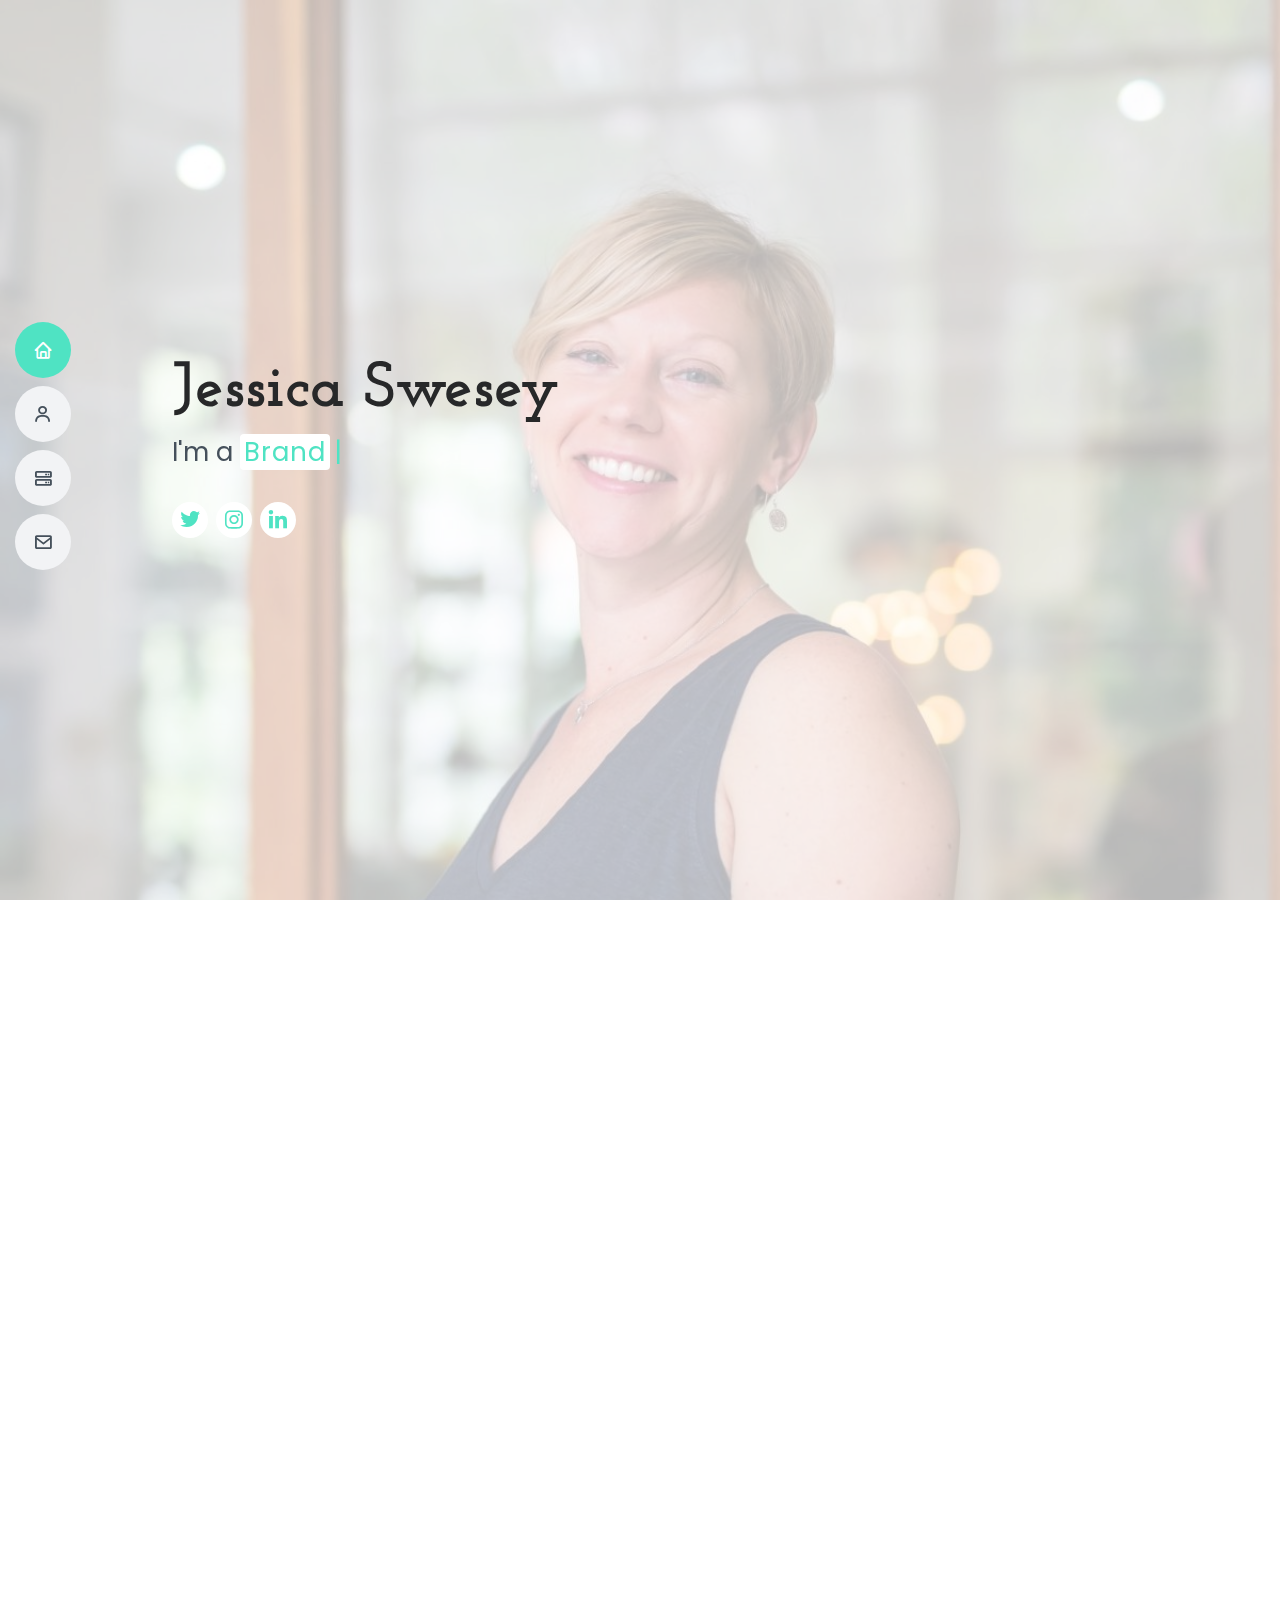
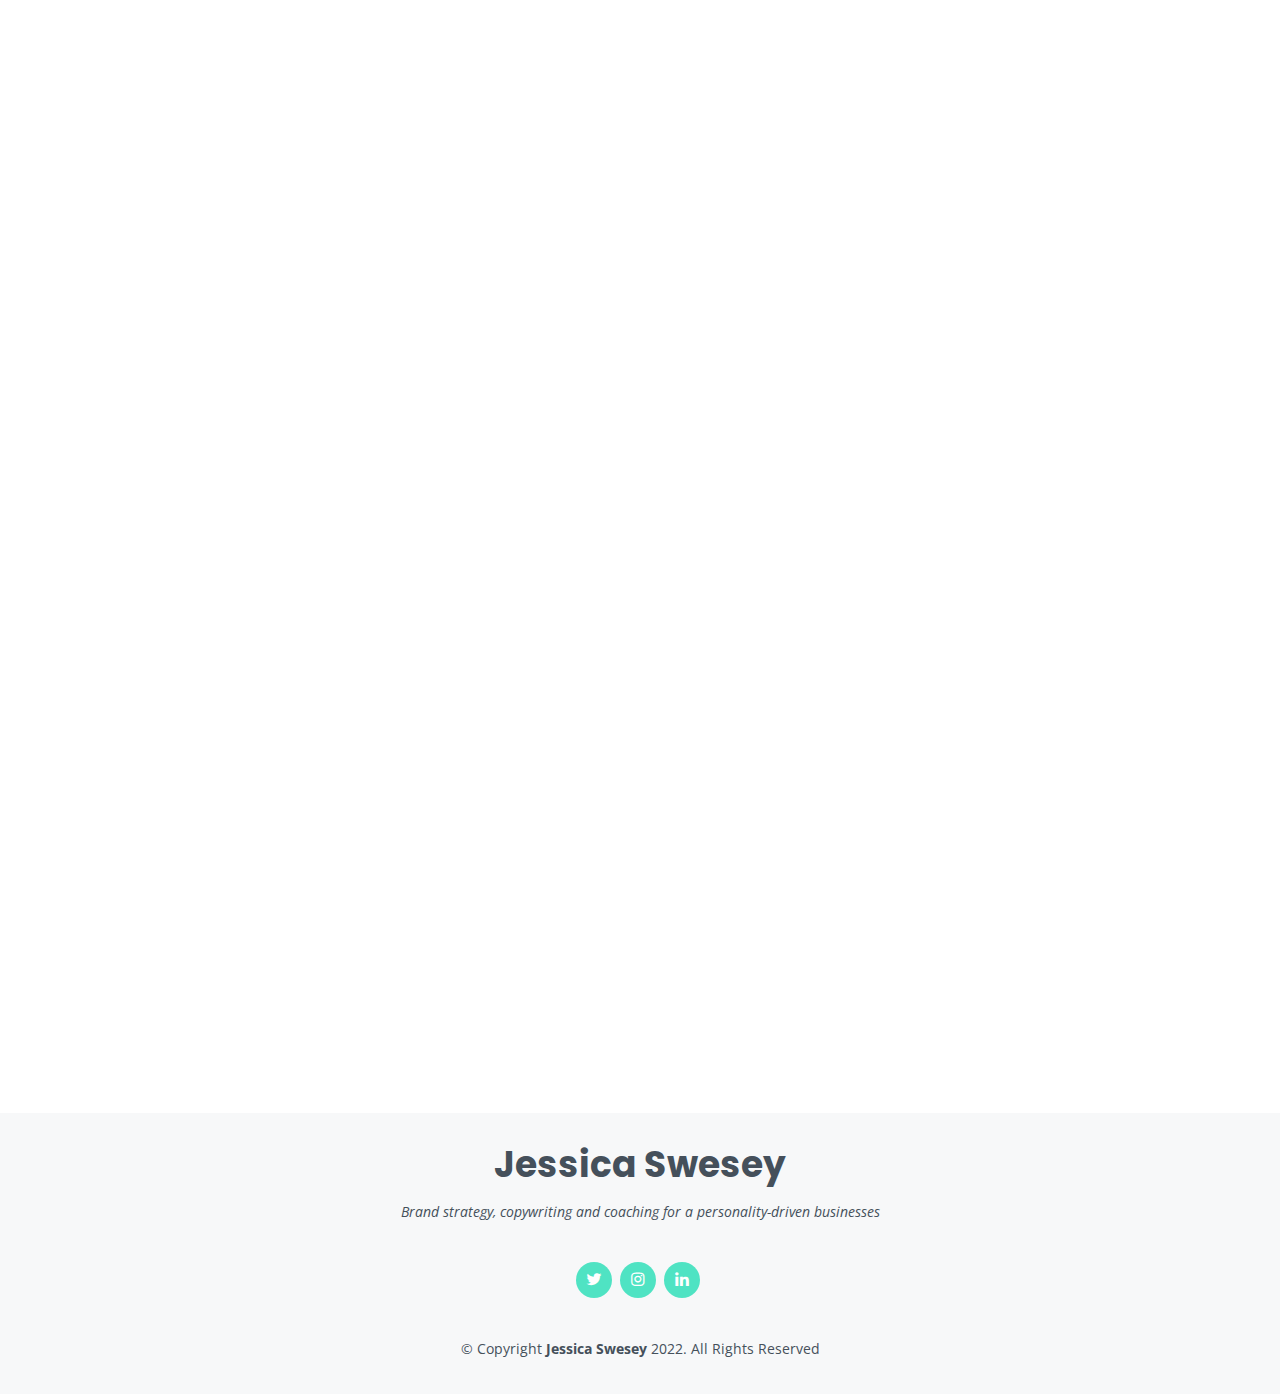
<file: index.html>
<!DOCTYPE html>
<html lang="en">

<head>
  <meta charset="utf-8">
  <meta content="width=device-width, initial-scale=1.0" name="viewport">

  <title>Jessica Swesey</title>
  <meta content="" name="description">
  <meta content="" name="keywords">

  <!-- Favicons -->
  <link href="assets/img/favicon.png" rel="icon">
  <link href="assets/img/apple-touch-icon.png" rel="apple-touch-icon">

  <!-- Google Fonts -->
  <link href="https://fonts.googleapis.com/css?family=Open+Sans:300,300i,400,400i,600,600i,700,700i|Raleway:300,300i,400,400i,500,500i,600,600i,700,700i|Poppins:300,300i,400,400i,500,500i,600,600i,700,700i" rel="stylesheet">

  <!-- Vendor CSS Files -->
  <link href="assets/vendor/aos/aos.css" rel="stylesheet">
  <link href="assets/vendor/bootstrap/css/bootstrap.min.css" rel="stylesheet">
  <link href="assets/vendor/bootstrap-icons/bootstrap-icons.css" rel="stylesheet">
  <link href="assets/vendor/boxicons/css/boxicons.min.css" rel="stylesheet">
  <link href="assets/vendor/glightbox/css/glightbox.min.css" rel="stylesheet">
  <link href="assets/vendor/swiper/swiper-bundle.min.css" rel="stylesheet">

  <!-- Template Main CSS File -->
  <!-- <link href="assets/css/style.css" rel="stylesheet"> -->
  <link href="assets/scss/style.css" rel="stylesheet">
</head>

<body>

  <!-- ======= Mobile nav toggle button ======= -->
  <!-- <button type="button" class="mobile-nav-toggle d-xl-none"><i class="bi bi-list mobile-nav-toggle"></i></button> -->
  <i class="bi bi-list mobile-nav-toggle d-lg-none"></i>
  <!-- ======= Header ======= -->
  <header id="header" class="d-flex flex-column justify-content-center">

    <nav id="navbar" class="navbar nav-menu">
      <ul>
        <li><a href="#hero" class="nav-link scrollto active"><i class="bx bx-home"></i> <span>Home</span></a></li>
        <li><a href="#about" class="nav-link scrollto"><i class="bx bx-user"></i> <span>About</span></a></li>
        <!-- <li><a href="#resume" class="nav-link scrollto hide"><i class="bx bx-file-blank"></i> <span>Resume</span></a></li> -->
        <li><a href="#services" class="nav-link scrollto"><i class="bx bx-server"></i> <span>Services</span></a></li>
        <!-- <li><a href="#portfolio" class="nav-link scrollto"><i class="bx bx-book-content"></i> <span>Portfolio</span></a></li> -->
        
        <li><a href="#contact" class="nav-link scrollto"><i class="bx bx-envelope"></i> <span>Contact</span></a></li>
      </ul>
    </nav><!-- .nav-menu -->

  </header><!-- End Header -->

  <!-- ======= Hero Section ======= -->
  <section id="hero" class="d-flex flex-column justify-content-center">
    <div class="container" data-aos="fade-zoom-in" data-aos-delay="100">
      <h1>Jessica Swesey</h1>
      <p>I'm a <span class="typed" data-typed-items="Brand Strategist, Copywriter, Coach"></span></p>
      <div class="social-links">
        <a href="https://twitter.com/jswesey" class="twitter" target="_blank"><i class="bx bxl-twitter"></i></a>
        <a href="https://www.instagram.com/jswesey" class="instagram" target="_blank"><i class="bx bxl-instagram"></i></a>
        <a href="https://www.linkedin.com/in/jessicaswesey" class="linkedin" target="_blank"><i class="bx bxl-linkedin"></i></a>
      </div>
    </div>
  </section><!-- End Hero -->

  <main id="main" class="d-flex flex-column justify-content-center">

    <!-- ======= About Section ======= -->
    <section id="about" class="about">
      <div class="container" data-aos="fade-up">

        <div class="row">
          <div class="col-lg-6">
            <div class="section-title">
              <h2>Hello…</h2>
              <h4>I'm Jess.<br>
                I help coaches and creatives light their businesses on fire -- in a good way.           
                I use a combination of mindset coaching, message strategy, and over a decade of copywriting experience to get you into action and booking your dream clients every damn day.</h4>
            </div>
          </div>
        </div>

      </div>
    </section><!-- End About Section -->

    <!-- ======= Services Section ======= -->
    <section id="services" class="services ">
      <div class="container" data-aos="fade-up">
        <div class="col-lg-6">
          <div class="section-title">
            <h2>Services</h2>
            <h4>You think it's your website, or your Facebook Lives, or your social posts, or your emails, or your headshots. You think it's your niche, or one more course you need to take. You think there's some exact formula to getting your business right that you're just not hitting yet. Well, you're right and you're not.</h4>
          </div>
        </div>

        <div class="row">

          <div class="col-lg-3 col-md-6 d-flex align-items-stretch mt-4" data-aos="zoom-in" data-aos-delay="100">
            <div class="icon-box iconbox-blue">
              <div class="icon">
                <svg width="100" height="100" viewBox="0 0 600 600" xmlns="http://www.w3.org/2000/svg">
                  <path stroke="none" stroke-width="0" fill="#f5f5f5" d="M300,521.0016835830174C376.1290562159157,517.8887921683347,466.0731472004068,529.7835943286574,510.70327084640275,468.03025145048787C554.3714126377745,407.6079735673963,508.03601936045806,328.9844924480964,491.2728898941984,256.3432110539036C474.5976632858925,184.082847569629,479.9380746630129,96.60480741107993,416.23090153303,58.64404602377083C348.86323505073057,18.502131276798302,261.93793281208167,40.57373210992963,193.5410806939664,78.93577620505333C130.42746243093433,114.334589627462,98.30271207620316,179.96522072025542,76.75703585869454,249.04625023123273C51.97151888228291,328.5150500222984,13.704378332031375,421.85034740162234,66.52175969318436,486.19268352777647C119.04800174914682,550.1803526380478,217.28368757567262,524.383925680826,300,521.0016835830174"></path>
                </svg>
                <i class="bx bxl-dribbble"></i>
              </div>
              <h4>Brand Strategy</h4>
              <p>Fine-tune your message & offers…</p>
            </div>
          </div>

          <div class="col-lg-3 col-md-6 d-flex align-items-stretch mt-4" data-aos="zoom-in" data-aos-delay="200">
            <div class="icon-box iconbox-orange ">
              <div class="icon">
                <svg width="100" height="100" viewBox="0 0 600 600" xmlns="http://www.w3.org/2000/svg">
                  <path stroke="none" stroke-width="0" fill="#f5f5f5" d="M300,582.0697525312426C382.5290701553225,586.8405444964366,449.9789794690241,525.3245884688669,502.5850820975895,461.55621195738473C556.606425686781,396.0723002908107,615.8543463187945,314.28637112970534,586.6730223649479,234.56875336149918C558.9533121215079,158.8439757836574,454.9685369536778,164.00468322053177,381.49747125262974,130.76875717737553C312.15926192815925,99.40240125094834,248.97055460311594,18.661163978235184,179.8680185752513,50.54337015887873C110.5421016452524,82.52863877960104,119.82277516462835,180.83849132639028,109.12597500060166,256.43424936330496C100.08760227029461,320.3096726198365,92.17705696193138,384.0621239912766,124.79988738764834,439.7174275375508C164.83382741302287,508.01625554203684,220.96474134820875,577.5009287672846,300,582.0697525312426"></path>
                </svg>
                <i class="bx bx-file"></i>
              </div>
              <h4>Copywriting</h4>
              <p>Ideas to stories…</p>
            </div>
          </div>

          <div class="col-lg-3 col-md-6 d-flex align-items-stretch mt-4" data-aos="zoom-in" data-aos-delay="300">
            <div class="icon-box iconbox-pink">
              <div class="icon">
                <svg width="100" height="100" viewBox="0 0 600 600" xmlns="http://www.w3.org/2000/svg">
                  <path stroke="none" stroke-width="0" fill="#f5f5f5" d="M300,541.5067337569781C382.14930387511276,545.0595476570109,479.8736841581634,548.3450877840088,526.4010558755058,480.5488172755941C571.5218469581645,414.80211281144784,517.5187510058486,332.0715597781072,496.52539010469104,255.14436215662573C477.37192572678356,184.95920475031193,473.57363656557914,105.61284051026155,413.0603344069578,65.22779650032875C343.27470386102294,18.654635553484475,251.2091493199835,5.337323636656869,175.0934190732945,40.62881213300186C97.87086631185822,76.43348514350839,51.98124368387456,156.15599469081315,36.44837278890362,239.84606092416172C21.716077023791087,319.22268207091537,43.775223500013084,401.1760424656574,96.891909868211,461.97329694683043C147.22146801428983,519.5804099606455,223.5754009179313,538.201503339737,300,541.5067337569781"></path>
                </svg>
                <i class="bx bx-tachometer"></i>
              </div>
              <h4>Coaching</h4>
              <p>Focus your time…</p>
            </div>
          </div>

          <div class="col-lg-3 col-md-6 d-flex align-items-stretch mt-4" data-aos="zoom-in" data-aos-delay="100">
            <div class="icon-box iconbox-yellow">
              <div class="icon">
                <svg width="100" height="100" viewBox="0 0 600 600" xmlns="http://www.w3.org/2000/svg">
                  <path stroke="none" stroke-width="0" fill="#f5f5f5" d="M300,503.46388370962813C374.79870501325706,506.71871716319447,464.8034551963731,527.1746412648533,510.4981551193396,467.86667711651364C555.9287308511215,408.9015244558933,512.6030010748507,327.5744911775523,490.211057578863,256.5855673507754C471.097692560561,195.9906835881958,447.69079081568157,138.11976852964426,395.19560036434837,102.3242989838813C329.3053358748298,57.3949838291264,248.02791733380457,8.279543830951368,175.87071277845988,42.242879143198664C103.41431057327972,76.34704239035025,93.79494320519305,170.9812938413882,81.28167332365135,250.07896920659033C70.17666984294237,320.27484674793965,64.84698225790005,396.69656628748305,111.28512138212992,450.4950937839243C156.20124167950087,502.5303643271138,231.32542653798444,500.4755392045468,300,503.46388370962813"></path>
                </svg>
                <i class="bx bx-layer"></i>
              </div>
              <h4>Consulting</h4>
              <p>Manage your mind…</p>
            </div>
          </div>
        </div>

      </div>
    </section><!-- End Services Section -->
    <!-- ======= Contact Section ======= -->
    <section id="contact" class="contact">
      <div class="container" data-aos="fade-up">
        <div class="section-title">
          <h2>Contact</h2>
        </div>

        <div class="row mt-1">
          <div class="col-lg-4">
            <div class="info">
              <div class="address">
                <i class="bi bi-geo-alt"></i>
                <h4>Location</h4>
                <p>Oakland, CA</p>
              </div>

              <div class="email">
                <i class="bi bi-envelope"></i>
                <h4>Email</h4>
                <p>hello@jessicaswesey.com</p>
              </div>
            </div>

          </div>

          <div class="col-lg-8 mt-5 mt-lg-0">

            <form action="https://formsubmit.co/c1fa223efcccde8e2701e4d51d105be5" method="post" role="form" class="php-email-form">
              <div class="row">
                <div class="col-md-6 form-group">
                  <input type="text" name="name" class="form-control" id="name" placeholder="Your Name" required>
                </div>
                <div class="col-md-6 form-group mt-3 mt-md-0">
                  <input type="email" class="form-control" name="email" id="email" placeholder="Your Email" required>
                </div>
              </div>
              <div class="form-group mt-3">
                <input type="text" class="form-control" name="subject" id="subject" placeholder="Subject" required>
              </div>
              <div class="form-group mt-3">
                <textarea class="form-control" name="message" rows="5" placeholder="Message" required></textarea>
              </div>
              <div class="my-3">
                <div class="loading">Loading</div>
                <div class="error-message"></div>
                <div class="sent-message">Your message has been sent. Thank you!</div>
              </div>
              <div class="text-center"><button type="submit">Send Message</button></div>
              <input type="hidden" name="_captcha" value="false">
              <input type="text" name="_honey" style="display:none">
              <!-- <input type="hidden" name="_next" value="http://jessicaswesey.com/portfolio-details.html"> -->
            </form>

          </div>

        </div>

      </div>
    </section><!-- End Contact Section -->

  </main><!-- End #main -->

  <!-- ======= Footer ======= -->
  <footer id="footer">
    <div class="container">
      <h3>Jessica Swesey</h3>
      <p>Brand strategy, copywriting and coaching for a personality-driven businesses</p>
      <div class="social-links">
        <a href="https://twitter.com/jswesey" class="twitter" target="_blank"><i class="bx bxl-twitter"></i></a>
        <a href="https://www.instagram.com/jswesey" class="instagram" target="_blank"><i class="bx bxl-instagram"></i></a>
        <a href="https://www.linkedin.com/in/jessicaswesey" class="linkedin" target="_blank"><i class="bx bxl-linkedin"></i></a>
      </div>
      <div class="copyright">
        &copy; Copyright <strong><span>Jessica Swesey</span></strong> 2022. All Rights Reserved
      </div>
    </div>
  </footer><!-- End Footer -->

  <div id="preloader"></div>
  <a href="#" class="back-to-top d-flex align-items-center justify-content-center"><i class="bi bi-arrow-up-short"></i></a>

  <!-- Vendor JS Files -->
  <script src="assets/vendor/purecounter/purecounter_vanilla.js"></script>
  <script src="assets/vendor/aos/aos.js"></script>
  <script src="assets/vendor/bootstrap/js/bootstrap.bundle.min.js"></script>
  <script src="assets/vendor/glightbox/js/glightbox.min.js"></script>
  <script src="assets/vendor/isotope-layout/isotope.pkgd.min.js"></script>
  <script src="assets/vendor/swiper/swiper-bundle.min.js"></script>
  <script src="assets/vendor/typed.js/typed.min.js"></script>
  <script src="assets/vendor/waypoints/noframework.waypoints.js"></script>
  <script src="assets/vendor/php-email-form/validate.js"></script>

  <!-- Template Main JS File -->
  <script src="assets/js/main.js"></script>

  <script>
    function send_data(){
      var form_data = document.getElementsByClassName("form-data"); //retrieve filled form data
      var i;
      var data = [];
      for(i=0; i<form_data.length; i++){
        data.push(form_data[i].value);
      }
      google.script.run.saveData(data); // send to google app script
      document.getElementById("form").style.display = "none"; // make form invisible
      document.getElementById("completion-msg").style.display = "block"; // Optional if you want to give a completion feedback!
    }
  </script>


  <!-- Google tag (gtag.js) -->
  <script async src="https://www.googletagmanager.com/gtag/js?id=G-MFJQT2JBS1"></script>
  <script>
    window.dataLayer = window.dataLayer || [];
    function gtag(){dataLayer.push(arguments);}
    gtag('js', new Date());

    gtag('config', 'G-MFJQT2JBS1');
  </script>

</body>

</html>
</file>
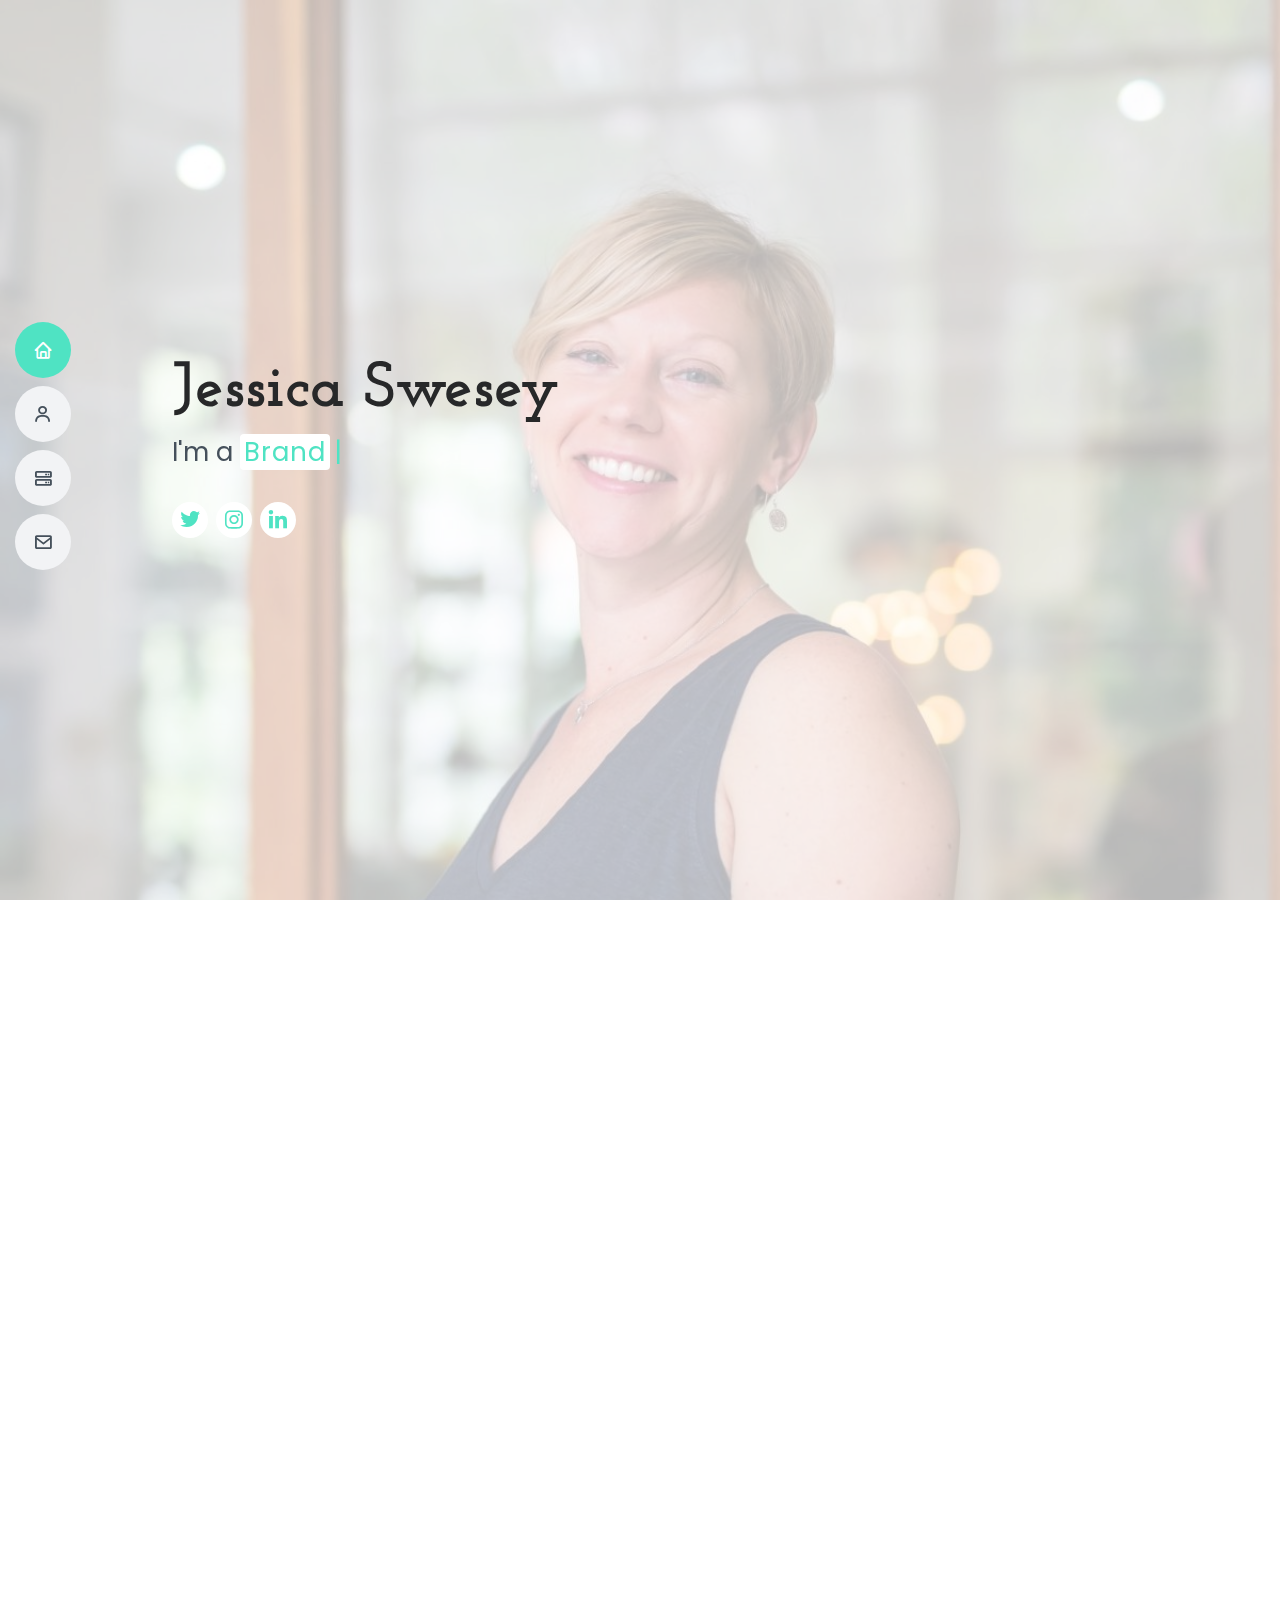
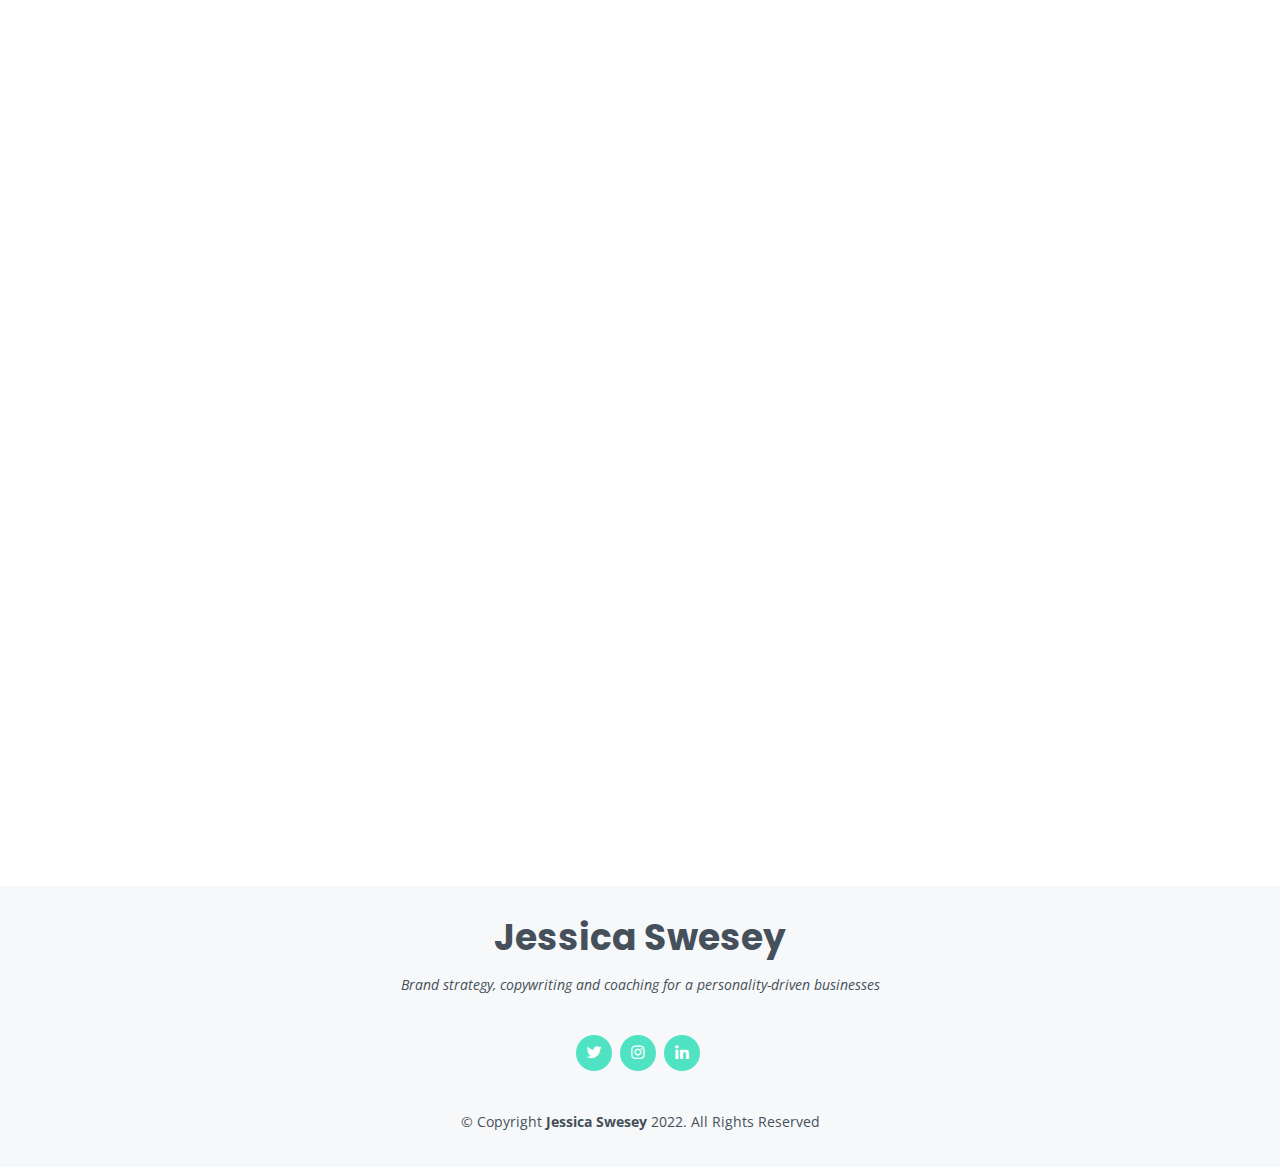
<file: index-whole-content.html>
<!DOCTYPE html>
<html lang="en">

<head>
  <meta charset="utf-8">
  <meta content="width=device-width, initial-scale=1.0" name="viewport">

  <title>Jessica Swesey</title>
  <meta content="" name="description">
  <meta content="" name="keywords">

  <!-- Favicons -->
  <link href="assets/img/favicon.png" rel="icon">
  <link href="assets/img/apple-touch-icon.png" rel="apple-touch-icon">

  <!-- Google Fonts -->
  <link href="https://fonts.googleapis.com/css?family=Open+Sans:300,300i,400,400i,600,600i,700,700i|Raleway:300,300i,400,400i,500,500i,600,600i,700,700i|Poppins:300,300i,400,400i,500,500i,600,600i,700,700i" rel="stylesheet">

  <!-- Vendor CSS Files -->
  <link href="assets/vendor/aos/aos.css" rel="stylesheet">
  <link href="assets/vendor/bootstrap/css/bootstrap.min.css" rel="stylesheet">
  <link href="assets/vendor/bootstrap-icons/bootstrap-icons.css" rel="stylesheet">
  <link href="assets/vendor/boxicons/css/boxicons.min.css" rel="stylesheet">
  <link href="assets/vendor/glightbox/css/glightbox.min.css" rel="stylesheet">
  <link href="assets/vendor/swiper/swiper-bundle.min.css" rel="stylesheet">

  <!-- Template Main CSS File -->
  <!-- <link href="assets/css/style.css" rel="stylesheet"> -->
  <link href="assets/scss/style.css" rel="stylesheet">
</head>

<body>

  <!-- ======= Mobile nav toggle button ======= -->
  <!-- <button type="button" class="mobile-nav-toggle d-xl-none"><i class="bi bi-list mobile-nav-toggle"></i></button> -->
  <i class="bi bi-list mobile-nav-toggle d-lg-none"></i>
  <!-- ======= Header ======= -->
  <header id="header" class="d-flex flex-column justify-content-center">

    <nav id="navbar" class="navbar nav-menu">
      <ul>
        <li><a href="#hero" class="nav-link scrollto active"><i class="bx bx-home"></i> <span>Home</span></a></li>
        <li><a href="#about" class="nav-link scrollto"><i class="bx bx-user"></i> <span>About</span></a></li>
        <!-- <li><a href="#resume" class="nav-link scrollto hide"><i class="bx bx-file-blank"></i> <span>Resume</span></a></li> -->
        <li><a href="#services" class="nav-link scrollto"><i class="bx bx-server"></i> <span>Services</span></a></li>
        <!-- <li><a href="#portfolio" class="nav-link scrollto"><i class="bx bx-book-content"></i> <span>Portfolio</span></a></li> -->
        
        <li><a href="#contact" class="nav-link scrollto"><i class="bx bx-envelope"></i> <span>Contact</span></a></li>
      </ul>
    </nav><!-- .nav-menu -->

  </header><!-- End Header -->

  <!-- ======= Hero Section ======= -->
  <section id="hero" class="d-flex flex-column justify-content-center">
    <div class="container" data-aos="zoom-in" data-aos-delay="100">
      <h1>Jessica Swesey</h1>
      <p>I'm a <span class="typed" data-typed-items="Brand Strategist, Copywriter, Coach"></span></p>
      <div class="social-links">
        <a href="https://twitter.com/jswesey" class="twitter" target="_blank"><i class="bx bxl-twitter"></i></a>
        <a href="https://www.instagram.com/jswesey" class="instagram" target="_blank"><i class="bx bxl-instagram"></i></a>
        <a href="https://www.linkedin.com/in/jessicaswesey" class="linkedin" target="_blank"><i class="bx bxl-linkedin"></i></a>
      </div>
    </div>
  </section><!-- End Hero -->

  <main id="main" class="d-flex flex-column justify-content-center">

    <!-- ======= About Section ======= -->
    <section id="about" class="about">
      <div class="container" data-aos="fade-up">

        <div class="row">
          <div class="col-lg-6">
            <div class="section-title">
              <h2>Hello…</h2>
              <p>I'm Jessica Swesey.<br>
                I help coaches and creatives light their businesses on fire -- in a good way.           
                I use a combination of mindset coaching, message strategy, and over a decade of copywriting experience to get you into action and booking your dream clients every damn day.</p>
            </div>
          </div>
        </div>
        
        <div class="row">
          <!-- <div class="col-lg-12">
            <img src="assets/img/IMG_20200502_123134_001-scaled.jpg" class="img-fluid" alt="">
          </div> -->
          <!-- <div class="col-lg-4">
            <img src="assets/img/IMG_20200502_123134_001-scaled.jpg" class="img-fluid" alt="">
          </div> -->
          <div class="col-lg-8 pt-4 pt-lg-0 content hide">
            <p></p>
            <h3>Part coaching. Part strategy.</h3>
            <p class="fst-italic">
              You think it's your website, or your Facebook Lives, or your social posts, or your emails, or your headshots. You think it's your niche, or one more course you need to take.
            </p>
            <div class="row">
              <div class="col-lg-6">
                <ul>
                  <li><i class="bi bi-chevron-right"></i> <strong>Fine-tune your message & offers</strong></li>
                  <li><i class="bi bi-chevron-right"></i> <strong>Focus your time</strong></li>
                  <li><i class="bi bi-chevron-right"></i> <strong>Manage your mind</strong></li>
                </ul>
              </div>
              <!-- <div class="col-lg-6">
                <ul>
                  <li><i class="bi bi-chevron-right"></i> <strong>Age:</strong> <span>30</span></li>
                  <li><i class="bi bi-chevron-right"></i> <strong>Degree:</strong> <span>Master</span></li>
                  <li><i class="bi bi-chevron-right"></i> <strong>PhEmailone:</strong> <span>email@example.com</span></li>
                  <li><i class="bi bi-chevron-right"></i> <strong>Freelance:</strong> <span>Available</span></li>
                </ul>
              </div> -->
            </div>
            <p>
              You think there's some exact formula to getting your business right that you're just not hitting yet. Well, you're right and you're not.
            </p>
          </div>
        </div>

      </div>
    </section><!-- End About Section -->

        <!-- ======= Services Section ======= -->
        <section id="services" class="services ">
          <div class="container" data-aos="fade-up">
    
            <div class="section-title">
              <h2>Services</h2>
              <p>You think it's your website, or your Facebook Lives, or your social posts, or your emails, or your headshots. You think it's your niche, or one more course you need to take.</p>
              <p>You think there's some exact formula to getting your business right that you're just not hitting yet. Well, you're right and you're not.</p>
            </div>
    
            <div class="row">
    
              <div class="col-lg-3 col-md-6 d-flex align-items-stretch" data-aos="zoom-in" data-aos-delay="100">
                <div class="icon-box iconbox-blue">
                  <div class="icon">
                    <svg width="100" height="100" viewBox="0 0 600 600" xmlns="http://www.w3.org/2000/svg">
                      <path stroke="none" stroke-width="0" fill="#f5f5f5" d="M300,521.0016835830174C376.1290562159157,517.8887921683347,466.0731472004068,529.7835943286574,510.70327084640275,468.03025145048787C554.3714126377745,407.6079735673963,508.03601936045806,328.9844924480964,491.2728898941984,256.3432110539036C474.5976632858925,184.082847569629,479.9380746630129,96.60480741107993,416.23090153303,58.64404602377083C348.86323505073057,18.502131276798302,261.93793281208167,40.57373210992963,193.5410806939664,78.93577620505333C130.42746243093433,114.334589627462,98.30271207620316,179.96522072025542,76.75703585869454,249.04625023123273C51.97151888228291,328.5150500222984,13.704378332031375,421.85034740162234,66.52175969318436,486.19268352777647C119.04800174914682,550.1803526380478,217.28368757567262,524.383925680826,300,521.0016835830174"></path>
                    </svg>
                    <i class="bx bxl-dribbble"></i>
                  </div>
                  <h4><a href="">Brand Strategy</a></h4>
                  <p>Fine-tune your message & offers</p>
                </div>
              </div>
    
              <div class="col-lg-3 col-md-6 d-flex align-items-stretch mt-4 mt-md-0" data-aos="zoom-in" data-aos-delay="200">
                <div class="icon-box iconbox-orange ">
                  <div class="icon">
                    <svg width="100" height="100" viewBox="0 0 600 600" xmlns="http://www.w3.org/2000/svg">
                      <path stroke="none" stroke-width="0" fill="#f5f5f5" d="M300,582.0697525312426C382.5290701553225,586.8405444964366,449.9789794690241,525.3245884688669,502.5850820975895,461.55621195738473C556.606425686781,396.0723002908107,615.8543463187945,314.28637112970534,586.6730223649479,234.56875336149918C558.9533121215079,158.8439757836574,454.9685369536778,164.00468322053177,381.49747125262974,130.76875717737553C312.15926192815925,99.40240125094834,248.97055460311594,18.661163978235184,179.8680185752513,50.54337015887873C110.5421016452524,82.52863877960104,119.82277516462835,180.83849132639028,109.12597500060166,256.43424936330496C100.08760227029461,320.3096726198365,92.17705696193138,384.0621239912766,124.79988738764834,439.7174275375508C164.83382741302287,508.01625554203684,220.96474134820875,577.5009287672846,300,582.0697525312426"></path>
                    </svg>
                    <i class="bx bx-file"></i>
                  </div>
                  <h4><a href="">Copywriting</a></h4>
                  <p>Duis aute irure dolor in reprehenderit in voluptate velit esse cillum dolore</p>
                </div>
              </div>
    
              <div class="col-lg-3 col-md-6 d-flex align-items-stretch mt-4 mt-lg-0" data-aos="zoom-in" data-aos-delay="300">
                <div class="icon-box iconbox-pink">
                  <div class="icon">
                    <svg width="100" height="100" viewBox="0 0 600 600" xmlns="http://www.w3.org/2000/svg">
                      <path stroke="none" stroke-width="0" fill="#f5f5f5" d="M300,541.5067337569781C382.14930387511276,545.0595476570109,479.8736841581634,548.3450877840088,526.4010558755058,480.5488172755941C571.5218469581645,414.80211281144784,517.5187510058486,332.0715597781072,496.52539010469104,255.14436215662573C477.37192572678356,184.95920475031193,473.57363656557914,105.61284051026155,413.0603344069578,65.22779650032875C343.27470386102294,18.654635553484475,251.2091493199835,5.337323636656869,175.0934190732945,40.62881213300186C97.87086631185822,76.43348514350839,51.98124368387456,156.15599469081315,36.44837278890362,239.84606092416172C21.716077023791087,319.22268207091537,43.775223500013084,401.1760424656574,96.891909868211,461.97329694683043C147.22146801428983,519.5804099606455,223.5754009179313,538.201503339737,300,541.5067337569781"></path>
                    </svg>
                    <i class="bx bx-tachometer"></i>
                  </div>
                  <h4><a href="">Coaching</a></h4>
                  <p>Focus your time

                  </p>
                </div>
              </div>
    
              <div class="col-lg-3 col-md-6 d-flex align-items-stretch mt-4" data-aos="zoom-in" data-aos-delay="100">
                <div class="icon-box iconbox-yellow">
                  <div class="icon">
                    <svg width="100" height="100" viewBox="0 0 600 600" xmlns="http://www.w3.org/2000/svg">
                      <path stroke="none" stroke-width="0" fill="#f5f5f5" d="M300,503.46388370962813C374.79870501325706,506.71871716319447,464.8034551963731,527.1746412648533,510.4981551193396,467.86667711651364C555.9287308511215,408.9015244558933,512.6030010748507,327.5744911775523,490.211057578863,256.5855673507754C471.097692560561,195.9906835881958,447.69079081568157,138.11976852964426,395.19560036434837,102.3242989838813C329.3053358748298,57.3949838291264,248.02791733380457,8.279543830951368,175.87071277845988,42.242879143198664C103.41431057327972,76.34704239035025,93.79494320519305,170.9812938413882,81.28167332365135,250.07896920659033C70.17666984294237,320.27484674793965,64.84698225790005,396.69656628748305,111.28512138212992,450.4950937839243C156.20124167950087,502.5303643271138,231.32542653798444,500.4755392045468,300,503.46388370962813"></path>
                    </svg>
                    <i class="bx bx-layer"></i>
                  </div>
                  <h4><a href="">Consulting</a></h4>
                  <p>Manage your mind</p>
                </div>
              </div>
            </div>
    
          </div>
        </section><!-- End Services Section -->
    
        <!-- ======= Testimonials Section ======= -->
        <section id="testimonials" class="testimonials section-bg hide">
          <div class="container" data-aos="fade-up">
    
            <div class="section-title">
              <h2>Testimonials</h2>
            </div>
    
            <div class="testimonials-slider swiper" data-aos="fade-up" data-aos-delay="100">
              <div class="swiper-wrapper">
    
                <div class="swiper-slide">
                  <div class="testimonial-item">
                    <img src="assets/img/testimonials/testimonials-1.jpg" class="testimonial-img" alt="">
                    <h3>Saul Goodman</h3>
                    <h4>Ceo &amp; Founder</h4>
                    <p>
                      <i class="bx bxs-quote-alt-left quote-icon-left"></i>
                      Proin iaculis purus consequat sem cure digni ssim donec porttitora entum suscipit rhoncus. Accusantium quam, ultricies eget id, aliquam eget nibh et. Maecen aliquam, risus at semper.
                      <i class="bx bxs-quote-alt-right quote-icon-right"></i>
                    </p>
                  </div>
                </div><!-- End testimonial item -->
    
                <div class="swiper-slide">
                  <div class="testimonial-item">
                    <img src="assets/img/testimonials/testimonials-2.jpg" class="testimonial-img" alt="">
                    <h3>Sara Wilsson</h3>
                    <h4>Designer</h4>
                    <p>
                      <i class="bx bxs-quote-alt-left quote-icon-left"></i>
                      Export tempor illum tamen malis malis eram quae irure esse labore quem cillum quid cillum eram malis quorum velit fore eram velit sunt aliqua noster fugiat irure amet legam anim culpa.
                      <i class="bx bxs-quote-alt-right quote-icon-right"></i>
                    </p>
                  </div>
                </div><!-- End testimonial item -->
    
                <div class="swiper-slide">
                  <div class="testimonial-item">
                    <img src="assets/img/testimonials/testimonials-3.jpg" class="testimonial-img" alt="">
                    <h3>Jena Karlis</h3>
                    <h4>Store Owner</h4>
                    <p>
                      <i class="bx bxs-quote-alt-left quote-icon-left"></i>
                      Enim nisi quem export duis labore cillum quae magna enim sint quorum nulla quem veniam duis minim tempor labore quem eram duis noster aute amet eram fore quis sint minim.
                      <i class="bx bxs-quote-alt-right quote-icon-right"></i>
                    </p>
                  </div>
                </div><!-- End testimonial item -->
    
                <div class="swiper-slide">
                  <div class="testimonial-item">
                    <img src="assets/img/testimonials/testimonials-4.jpg" class="testimonial-img" alt="">
                    <h3>Matt Brandon</h3>
                    <h4>Freelancer</h4>
                    <p>
                      <i class="bx bxs-quote-alt-left quote-icon-left"></i>
                      Fugiat enim eram quae cillum dolore dolor amet nulla culpa multos export minim fugiat minim velit minim dolor enim duis veniam ipsum anim magna sunt elit fore quem dolore labore illum veniam.
                      <i class="bx bxs-quote-alt-right quote-icon-right"></i>
                    </p>
                  </div>
                </div><!-- End testimonial item -->
    
                <div class="swiper-slide">
                  <div class="testimonial-item">
                    <img src="assets/img/testimonials/testimonials-5.jpg" class="testimonial-img" alt="">
                    <h3>John Larson</h3>
                    <h4>Entrepreneur</h4>
                    <p>
                      <i class="bx bxs-quote-alt-left quote-icon-left"></i>
                      Quis quorum aliqua sint quem legam fore sunt eram irure aliqua veniam tempor noster veniam enim culpa labore duis sunt culpa nulla illum cillum fugiat legam esse veniam culpa fore nisi cillum quid.
                      <i class="bx bxs-quote-alt-right quote-icon-right"></i>
                    </p>
                  </div>
                </div><!-- End testimonial item -->
    
              </div>
              <div class="swiper-pagination"></div>
            </div>
    
          </div>
        </section><!-- End Testimonials Section -->

        
    <!-- ======= Facts Section ======= -->
    <section id="facts" class="facts hide">
      <div class="container" data-aos="fade-up">

        <div class="section-title">
          <h2>Facts</h2>
          <p>Magnam dolores commodi suscipit. Necessitatibus eius consequatur ex aliquid fuga eum quidem. Sit sint consectetur velit. Quisquam quos quisquam cupiditate. Et nemo qui impedit suscipit alias ea. Quia fugiat sit in iste officiis commodi quidem hic quas.</p>
        </div>

        <div class="row">

          <div class="col-lg-3 col-md-6">
            <div class="count-box">
              <i class="bi bi-emoji-smile"></i>
              <span data-purecounter-start="0" data-purecounter-end="232" data-purecounter-duration="1" class="purecounter"></span>
              <p>Happy Clients</p>
            </div>
          </div>

          <div class="col-lg-3 col-md-6 mt-5 mt-md-0">
            <div class="count-box">
              <i class="bi bi-journal-richtext"></i>
              <span data-purecounter-start="0" data-purecounter-end="521" data-purecounter-duration="1" class="purecounter"></span>
              <p>Projects</p>
            </div>
          </div>

          <div class="col-lg-3 col-md-6 mt-5 mt-lg-0">
            <div class="count-box">
              <i class="bi bi-headset"></i>
              <span data-purecounter-start="0" data-purecounter-end="1463" data-purecounter-duration="1" class="purecounter"></span>
              <p>Hours Of Support</p>
            </div>
          </div>

          <div class="col-lg-3 col-md-6 mt-5 mt-lg-0">
            <div class="count-box">
              <i class="bi bi-award"></i>
              <span data-purecounter-start="0" data-purecounter-end="25" data-purecounter-duration="1" class="purecounter"></span>
              <p>Awards</p>
            </div>
          </div>

        </div>

      </div>
    </section><!-- End Facts Section -->

    <!-- ======= Skills Section ======= -->
    <section id="skills" class="skills section-bg hide">
      <div class="container" data-aos="fade-up">

        <div class="section-title">
          <h2>Skills</h2>
          <p>Magnam dolores commodi suscipit. Necessitatibus eius consequatur ex aliquid fuga eum quidem. Sit sint consectetur velit. Quisquam quos quisquam cupiditate. Et nemo qui impedit suscipit alias ea. Quia fugiat sit in iste officiis commodi quidem hic quas.</p>
        </div>

        <div class="row skills-content">

          <div class="col-lg-6">

            <div class="progress">
              <span class="skill">HTML <i class="val">100%</i></span>
              <div class="progress-bar-wrap">
                <div class="progress-bar" role="progressbar" aria-valuenow="100" aria-valuemin="0" aria-valuemax="100"></div>
              </div>
            </div>

            <div class="progress">
              <span class="skill">CSS <i class="val">90%</i></span>
              <div class="progress-bar-wrap">
                <div class="progress-bar" role="progressbar" aria-valuenow="90" aria-valuemin="0" aria-valuemax="100"></div>
              </div>
            </div>

            <div class="progress">
              <span class="skill">JavaScript <i class="val">75%</i></span>
              <div class="progress-bar-wrap">
                <div class="progress-bar" role="progressbar" aria-valuenow="75" aria-valuemin="0" aria-valuemax="100"></div>
              </div>
            </div>

          </div>

          <div class="col-lg-6">

            <div class="progress">
              <span class="skill">PHP <i class="val">80%</i></span>
              <div class="progress-bar-wrap">
                <div class="progress-bar" role="progressbar" aria-valuenow="80" aria-valuemin="0" aria-valuemax="100"></div>
              </div>
            </div>

            <div class="progress">
              <span class="skill">WordPress/CMS <i class="val">90%</i></span>
              <div class="progress-bar-wrap">
                <div class="progress-bar" role="progressbar" aria-valuenow="90" aria-valuemin="0" aria-valuemax="100"></div>
              </div>
            </div>

            <div class="progress">
              <span class="skill">Photoshop <i class="val">55%</i></span>
              <div class="progress-bar-wrap">
                <div class="progress-bar" role="progressbar" aria-valuenow="55" aria-valuemin="0" aria-valuemax="100"></div>
              </div>
            </div>

          </div>

        </div>

      </div>
    </section><!-- End Skills Section -->

    <!-- ======= Resume Section ======= -->
    <section id="resume" class="resume hide">
      <div class="container" data-aos="fade-up">

        <div class="section-title">
          <h2>Resume</h2>
          <p>Magnam dolores commodi suscipit. Necessitatibus eius consequatur ex aliquid fuga eum quidem. Sit sint consectetur velit. Quisquam quos quisquam cupiditate. Et nemo qui impedit suscipit alias ea. Quia fugiat sit in iste officiis commodi quidem hic quas.</p>
        </div>

        <div class="row">
          <div class="col-lg-6">
            <h3 class="resume-title">Sumary</h3>
            <div class="resume-item pb-0">
              <h4>Brandon Johnson</h4>
              <p><em>Innovative and deadline-driven Graphic Designer with 3+ years of experience designing and developing user-centered digital/print marketing material from initial concept to final, polished deliverable.</em></p>
              <ul>
                <li>Portland par 127,Orlando, FL</li>
                <li>(123) 456-7891</li>
                <li>alice.barkley@example.com</li>
              </ul>
            </div>

            <h3 class="resume-title">Education</h3>
            <div class="resume-item">
              <h4>Master of Fine Arts &amp; Graphic Design</h4>
              <h5>2015 - 2016</h5>
              <p><em>Rochester Institute of Technology, Rochester, NY</em></p>
              <p>Qui deserunt veniam. Et sed aliquam labore tempore sed quisquam iusto autem sit. Ea vero voluptatum qui ut dignissimos deleniti nerada porti sand markend</p>
            </div>
            <div class="resume-item">
              <h4>Bachelor of Fine Arts &amp; Graphic Design</h4>
              <h5>2010 - 2014</h5>
              <p><em>Rochester Institute of Technology, Rochester, NY</em></p>
              <p>Quia nobis sequi est occaecati aut. Repudiandae et iusto quae reiciendis et quis Eius vel ratione eius unde vitae rerum voluptates asperiores voluptatem Earum molestiae consequatur neque etlon sader mart dila</p>
            </div>
          </div>
          <div class="col-lg-6">
            <h3 class="resume-title">Professional Experience</h3>
            <div class="resume-item">
              <h4>Senior graphic design specialist</h4>
              <h5>2019 - Present</h5>
              <p><em>Experion, New York, NY </em></p>
              <ul>
                <li>Lead in the design, development, and implementation of the graphic, layout, and production communication materials</li>
                <li>Delegate tasks to the 7 members of the design team and provide counsel on all aspects of the project. </li>
                <li>Supervise the assessment of all graphic materials in order to ensure quality and accuracy of the design</li>
                <li>Oversee the efficient use of production project budgets ranging from $2,000 - $25,000</li>
              </ul>
            </div>
            <div class="resume-item">
              <h4>Graphic design specialist</h4>
              <h5>2017 - 2018</h5>
              <p><em>Stepping Stone Advertising, New York, NY</em></p>
              <ul>
                <li>Developed numerous marketing programs (logos, brochures,infographics, presentations, and advertisements).</li>
                <li>Managed up to 5 projects or tasks at a given time while under pressure</li>
                <li>Recommended and consulted with clients on the most appropriate graphic design</li>
                <li>Created 4+ design presentations and proposals a month for clients and account managers</li>
              </ul>
            </div>
          </div>
        </div>

      </div>
    </section><!-- End Resume Section -->

    <!-- ======= Portfolio Section ======= -->
    <section id="portfolio" class="portfolio section-bg hide">
      <div class="container" data-aos="fade-up">

        <div class="section-title">
          <h2>Portfolio</h2>
          <p>Magnam dolores commodi suscipit. Necessitatibus eius consequatur ex aliquid fuga eum quidem. Sit sint consectetur velit. Quisquam quos quisquam cupiditate. Et nemo qui impedit suscipit alias ea. Quia fugiat sit in iste officiis commodi quidem hic quas.</p>
        </div>

        <div class="row">
          <div class="col-lg-12 d-flex justify-content-center" data-aos="fade-up" data-aos-delay="100">
            <ul id="portfolio-flters">
              <li data-filter="*" class="filter-active">All</li>
              <li data-filter=".filter-app">App</li>
              <li data-filter=".filter-card">Card</li>
              <li data-filter=".filter-web">Web</li>
            </ul>
          </div>
        </div>

        <div class="row portfolio-container" data-aos="fade-up" data-aos-delay="200">

          <div class="col-lg-4 col-md-6 portfolio-item filter-app">
            <div class="portfolio-wrap">
              <img src="assets/img/portfolio/portfolio-1.jpg" class="img-fluid" alt="">
              <div class="portfolio-info">
                <h4>App 1</h4>
                <p>App</p>
                <div class="portfolio-links">
                  <a href="assets/img/portfolio/portfolio-1.jpg" data-gallery="portfolioGallery" class="portfolio-lightbox" title="App 1"><i class="bx bx-plus"></i></a>
                  <a href="portfolio-details.html" class="portfolio-details-lightbox" data-glightbox="type: external" title="Portfolio Details"><i class="bx bx-link"></i></a>
                </div>
              </div>
            </div>
          </div>

          <div class="col-lg-4 col-md-6 portfolio-item filter-web">
            <div class="portfolio-wrap">
              <img src="assets/img/portfolio/portfolio-2.jpg" class="img-fluid" alt="">
              <div class="portfolio-info">
                <h4>Web 3</h4>
                <p>Web</p>
                <div class="portfolio-links">
                  <a href="assets/img/portfolio/portfolio-2.jpg" data-gallery="portfolioGallery" class="portfolio-lightbox" title="Web 3"><i class="bx bx-plus"></i></a>
                  <a href="portfolio-details.html" class="portfolio-details-lightbox" data-glightbox="type: external" title="Portfolio Details"><i class="bx bx-link"></i></a>
                </div>
              </div>
            </div>
          </div>

          <div class="col-lg-4 col-md-6 portfolio-item filter-app">
            <div class="portfolio-wrap">
              <img src="assets/img/portfolio/portfolio-3.jpg" class="img-fluid" alt="">
              <div class="portfolio-info">
                <h4>App 2</h4>
                <p>App</p>
                <div class="portfolio-links">
                  <a href="assets/img/portfolio/portfolio-3.jpg" data-gallery="portfolioGallery" class="portfolio-lightbox" title="App 2"><i class="bx bx-plus"></i></a>
                  <a href="portfolio-details.html" class="portfolio-details-lightbox" data-glightbox="type: external" title="Portfolio Details"><i class="bx bx-link"></i></a>
                </div>
              </div>
            </div>
          </div>

          <div class="col-lg-4 col-md-6 portfolio-item filter-card">
            <div class="portfolio-wrap">
              <img src="assets/img/portfolio/portfolio-4.jpg" class="img-fluid" alt="">
              <div class="portfolio-info">
                <h4>Card 2</h4>
                <p>Card</p>
                <div class="portfolio-links">
                  <a href="assets/img/portfolio/portfolio-4.jpg" data-gallery="portfolioGallery" class="portfolio-lightbox" title="Card 2"><i class="bx bx-plus"></i></a>
                  <a href="portfolio-details.html" class="portfolio-details-lightbox" data-glightbox="type: external" title="Portfolio Details"><i class="bx bx-link"></i></a>
                </div>
              </div>
            </div>
          </div>

          <div class="col-lg-4 col-md-6 portfolio-item filter-web">
            <div class="portfolio-wrap">
              <img src="assets/img/portfolio/portfolio-5.jpg" class="img-fluid" alt="">
              <div class="portfolio-info">
                <h4>Web 2</h4>
                <p>Web</p>
                <div class="portfolio-links">
                  <a href="assets/img/portfolio/portfolio-5.jpg" data-gallery="portfolioGallery" class="portfolio-lightbox" title="Web 2"><i class="bx bx-plus"></i></a>
                  <a href="portfolio-details.html" class="portfolio-details-lightbox" data-glightbox="type: external" title="Portfolio Details"><i class="bx bx-link"></i></a>
                </div>
              </div>
            </div>
          </div>

          <div class="col-lg-4 col-md-6 portfolio-item filter-app">
            <div class="portfolio-wrap">
              <img src="assets/img/portfolio/portfolio-6.jpg" class="img-fluid" alt="">
              <div class="portfolio-info">
                <h4>App 3</h4>
                <p>App</p>
                <div class="portfolio-links">
                  <a href="assets/img/portfolio/portfolio-6.jpg" data-gallery="portfolioGallery" class="portfolio-lightbox" title="App 3"><i class="bx bx-plus"></i></a>
                  <a href="portfolio-details.html" class="portfolio-details-lightbox" data-glightbox="type: external" title="Portfolio Details"><i class="bx bx-link"></i></a>
                </div>
              </div>
            </div>
          </div>

          <div class="col-lg-4 col-md-6 portfolio-item filter-card">
            <div class="portfolio-wrap">
              <img src="assets/img/portfolio/portfolio-7.jpg" class="img-fluid" alt="">
              <div class="portfolio-info">
                <h4>Card 1</h4>
                <p>Card</p>
                <div class="portfolio-links">
                  <a href="assets/img/portfolio/portfolio-7.jpg" data-gallery="portfolioGallery" class="portfolio-lightbox" title="Card 1"><i class="bx bx-plus"></i></a>
                  <a href="portfolio-details.html" class="portfolio-details-lightbox" data-glightbox="type: external" title="Portfolio Details"><i class="bx bx-link"></i></a>
                </div>
              </div>
            </div>
          </div>

          <div class="col-lg-4 col-md-6 portfolio-item filter-card">
            <div class="portfolio-wrap">
              <img src="assets/img/portfolio/portfolio-8.jpg" class="img-fluid" alt="">
              <div class="portfolio-info">
                <h4>Card 3</h4>
                <p>Card</p>
                <div class="portfolio-links">
                  <a href="assets/img/portfolio/portfolio-8.jpg" data-gallery="portfolioGallery" class="portfolio-lightbox" title="Card 3"><i class="bx bx-plus"></i></a>
                  <a href="portfolio-details.html" class="portfolio-details-lightbox" data-glightbox="type: external" title="Portfolio Details"><i class="bx bx-link"></i></a>
                </div>
              </div>
            </div>
          </div>

          <div class="col-lg-4 col-md-6 portfolio-item filter-web">
            <div class="portfolio-wrap">
              <img src="assets/img/portfolio/portfolio-9.jpg" class="img-fluid" alt="">
              <div class="portfolio-info">
                <h4>Web 3</h4>
                <p>Web</p>
                <div class="portfolio-links">
                  <a href="assets/img/portfolio/portfolio-9.jpg" data-gallery="portfolioGallery" class="portfolio-lightbox" title="Web 3"><i class="bx bx-plus"></i></a>
                  <a href="portfolio-details.html" class="portfolio-details-lightbox" data-glightbox="type: external" title="Portfolio Details"><i class="bx bx-link"></i></a>
                </div>
              </div>
            </div>
          </div>

        </div>

      </div>
    </section><!-- End Portfolio Section -->



    <!-- ======= Contact Section ======= -->
    <section id="contact" class="contact">
      <div class="container" data-aos="fade-up">

        <div class="section-title">
          <h2>Contact</h2>
        </div>

        <div class="row mt-1">

          <div class="col-lg-4">
            <div class="info">
              <div class="address">
                <i class="bi bi-geo-alt"></i>
                <h4>Location</h4>
                <p>Oakland, CA</p>
              </div>

              <div class="email">
                <i class="bi bi-envelope"></i>
                <h4>Email</h4>
                <p>hello@jessicaswesey.com</p>
              </div>

              <!-- <div class="phone">
                <i class="bi bi-phone"></i>
                <h4>Call</h4>
                <p>+1 5589 55488 55s</p>
              </div> -->

            </div>

          </div>

          <div class="col-lg-8 mt-5 mt-lg-0">

            <form action="https://formsubmit.co/c1fa223efcccde8e2701e4d51d105be5" method="post" role="form" class="php-email-form">
              <div class="row">
                <div class="col-md-6 form-group">
                  <input type="text" name="name" class="form-control" id="name" placeholder="Your Name" required>
                </div>
                <div class="col-md-6 form-group mt-3 mt-md-0">
                  <input type="email" class="form-control" name="email" id="email" placeholder="Your Email" required>
                </div>
              </div>
              <div class="form-group mt-3">
                <input type="text" class="form-control" name="subject" id="subject" placeholder="Subject" required>
              </div>
              <div class="form-group mt-3">
                <textarea class="form-control" name="message" rows="5" placeholder="Message" required></textarea>
              </div>
              <div class="my-3">
                <div class="loading">Loading</div>
                <div class="error-message"></div>
                <div class="sent-message">Your message has been sent. Thank you!</div>
              </div>
              <div class="text-center"><button type="submit">Send Message</button></div>
            </form>

          </div>

        </div>

      </div>
    </section><!-- End Contact Section -->

  </main><!-- End #main -->

  <!-- ======= Footer ======= -->
  <footer id="footer">
    <div class="container">
      <h3>Jessica Swesey</h3>
      <p>Brand strategy, copywriting and coaching for a personality-driven businesses</p>
      <div class="social-links">
        <a href="https://twitter.com/jswesey" class="twitter" target="_blank"><i class="bx bxl-twitter"></i></a>
        <a href="https://www.instagram.com/jswesey" class="instagram" target="_blank"><i class="bx bxl-instagram"></i></a>
        <a href="https://www.linkedin.com/in/jessicaswesey" class="linkedin" target="_blank"><i class="bx bxl-linkedin"></i></a>
      </div>
      <div class="copyright">
        &copy; Copyright <strong><span>Jessica Swesey</span></strong> 2022. All Rights Reserved
      </div>
    </div>
  </footer><!-- End Footer -->

  <div id="preloader"></div>
  <a href="#" class="back-to-top d-flex align-items-center justify-content-center"><i class="bi bi-arrow-up-short"></i></a>

  <!-- Vendor JS Files -->
  <script src="assets/vendor/purecounter/purecounter_vanilla.js"></script>
  <script src="assets/vendor/aos/aos.js"></script>
  <script src="assets/vendor/bootstrap/js/bootstrap.bundle.min.js"></script>
  <script src="assets/vendor/glightbox/js/glightbox.min.js"></script>
  <script src="assets/vendor/isotope-layout/isotope.pkgd.min.js"></script>
  <script src="assets/vendor/swiper/swiper-bundle.min.js"></script>
  <script src="assets/vendor/typed.js/typed.min.js"></script>
  <script src="assets/vendor/waypoints/noframework.waypoints.js"></script>
  <script src="assets/vendor/php-email-form/validate.js"></script>

  <!-- Template Main JS File -->
  <script src="assets/js/main.js"></script>

  <script>
    function send_data(){
      var form_data = document.getElementsByClassName("form-data"); //retrieve filled form data
      var i;
      var data = [];
      for(i=0; i<form_data.length; i++){
        data.push(form_data[i].value);
      }
      google.script.run.saveData(data); // send to google app script
      document.getElementById("form").style.display = "none"; // make form invisible
      document.getElementById("completion-msg").style.display = "block"; // Optional if you want to give a completion feedback!
    }
  </script>


  <!-- Global site tag (gtag.js) - Google Analytics -->
  <script async src="https://www.googletagmanager.com/gtag/js?id=UA-172631341-1"></script>
  <script>
    window.dataLayer = window.dataLayer || [];
    function gtag(){dataLayer.push(arguments);}
    gtag('js', new Date());

    gtag('config', 'UA-172631341-1');
  </script>


</body>

</html>
</file>
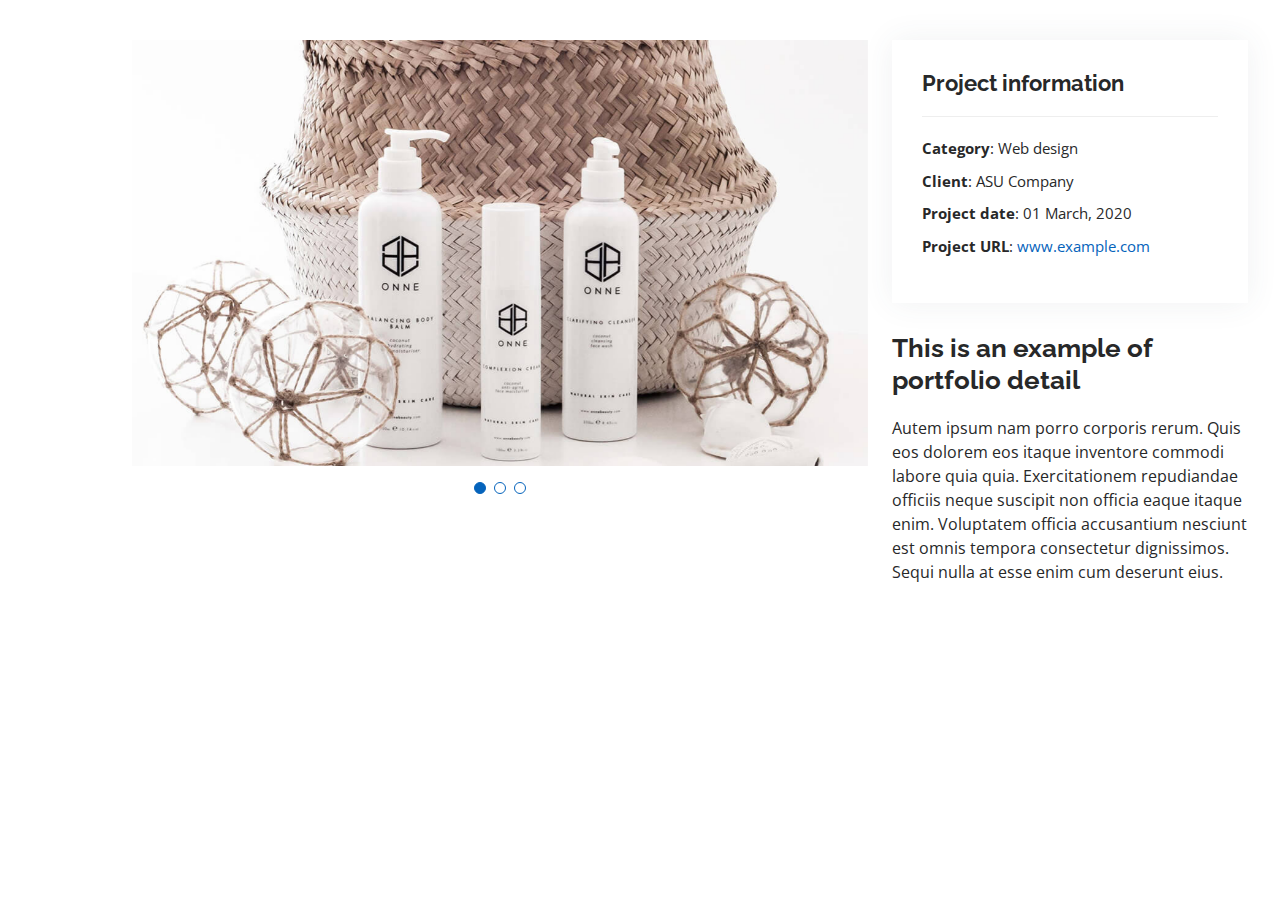
<file: portfolio-details.html>
<!DOCTYPE html>
<html lang="en">

<head>
  <meta charset="utf-8">
  <meta content="width=device-width, initial-scale=1.0" name="viewport">

  <title>Jessica Swesey</title>
  <meta content="" name="description">
  <meta content="" name="keywords">

  <!-- Favicons -->
  <link href="assets/img/favicon.png" rel="icon">
  <link href="assets/img/apple-touch-icon.png" rel="apple-touch-icon">

  <!-- Google Fonts -->
  <link href="https://fonts.googleapis.com/css?family=Open+Sans:300,300i,400,400i,600,600i,700,700i|Raleway:300,300i,400,400i,500,500i,600,600i,700,700i|Poppins:300,300i,400,400i,500,500i,600,600i,700,700i" rel="stylesheet">

  <!-- Vendor CSS Files -->
  <link href="assets/vendor/aos/aos.css" rel="stylesheet">
  <link href="assets/vendor/bootstrap/css/bootstrap.min.css" rel="stylesheet">
  <link href="assets/vendor/bootstrap-icons/bootstrap-icons.css" rel="stylesheet">
  <link href="assets/vendor/boxicons/css/boxicons.min.css" rel="stylesheet">
  <link href="assets/vendor/glightbox/css/glightbox.min.css" rel="stylesheet">
  <link href="assets/vendor/swiper/swiper-bundle.min.css" rel="stylesheet">

  <!-- Template Main CSS File -->
  <link href="assets/css/style.css" rel="stylesheet">
</head>

<body>

  <main id="main">

    <!-- ======= Portfolio Details Section ======= -->
    <section id="portfolio-details" class="portfolio-details">
      <div class="container">

        <div class="row gy-4">

          <div class="col-lg-8">
            <div class="portfolio-details-slider swiper">
              <div class="swiper-wrapper align-items-center">

                <div class="swiper-slide">
                  <img src="assets/img/portfolio/portfolio-details-1.jpg" alt="">
                </div>

                <div class="swiper-slide">
                  <img src="assets/img/portfolio/portfolio-details-2.jpg" alt="">
                </div>

                <div class="swiper-slide">
                  <img src="assets/img/portfolio/portfolio-details-3.jpg" alt="">
                </div>

              </div>
              <div class="swiper-pagination"></div>
            </div>
          </div>

          <div class="col-lg-4">
            <div class="portfolio-info">
              <h3>Project information</h3>
              <ul>
                <li><strong>Category</strong>: Web design</li>
                <li><strong>Client</strong>: ASU Company</li>
                <li><strong>Project date</strong>: 01 March, 2020</li>
                <li><strong>Project URL</strong>: <a href="#">www.example.com</a></li>
              </ul>
            </div>
            <div class="portfolio-description">
              <h2>This is an example of portfolio detail</h2>
              <p>
                Autem ipsum nam porro corporis rerum. Quis eos dolorem eos itaque inventore commodi labore quia quia. Exercitationem repudiandae officiis neque suscipit non officia eaque itaque enim. Voluptatem officia accusantium nesciunt est omnis tempora consectetur dignissimos. Sequi nulla at esse enim cum deserunt eius.
              </p>
            </div>
          </div>

        </div>

      </div>
    </section><!-- End Portfolio Details Section -->

  </main><!-- End #main -->

  <div id="preloader"></div>
  <a href="#" class="back-to-top d-flex align-items-center justify-content-center"><i class="bi bi-arrow-up-short"></i></a>

  <!-- Vendor JS Files -->
  <script src="assets/vendor/purecounter/purecounter_vanilla.js"></script>
  <script src="assets/vendor/aos/aos.js"></script>
  <script src="assets/vendor/bootstrap/js/bootstrap.bundle.min.js"></script>
  <script src="assets/vendor/glightbox/js/glightbox.min.js"></script>
  <script src="assets/vendor/isotope-layout/isotope.pkgd.min.js"></script>
  <script src="assets/vendor/swiper/swiper-bundle.min.js"></script>
  <script src="assets/vendor/typed.js/typed.min.js"></script>
  <script src="assets/vendor/waypoints/noframework.waypoints.js"></script>
  <script src="assets/vendor/php-email-form/validate.js"></script>

  <!-- Template Main JS File -->
  <script src="assets/js/main.js"></script>

</body>

</html>
</file>
<file: assets/css/style.css>
/*--------------------------------------------------------------
# Back to top button
--------------------------------------------------------------*/
/*--------------------------------------------------------------
# Preloader
--------------------------------------------------------------*/

@keyframes animate-preloader {
  0% {
    transform: rotate(0deg);
  }
  100% {
    transform: rotate(360deg);
  }
}

/*--------------------------------------------------------------
# Disable aos animation delay on mobile devices
--------------------------------------------------------------*/
/*--------------------------------------------------------------
# Header
--------------------------------------------------------------*/
/*--------------------------------------------------------------
# Navigation Menu
--------------------------------------------------------------*/
/**
* Desktop Navigation 
*/
/**
* Mobile Navigation 
*/
/*--------------------------------------------------------------
# Hero Section
--------------------------------------------------------------*/
/*--------------------------------------------------------------
# Sections General
--------------------------------------------------------------*/
/*--------------------------------------------------------------
# About
--------------------------------------------------------------*/
/*--------------------------------------------------------------
# Facts
--------------------------------------------------------------*/
/*--------------------------------------------------------------
# Akills
--------------------------------------------------------------*/
/*--------------------------------------------------------------
# Resume
--------------------------------------------------------------*/
/*--------------------------------------------------------------
# Portfolio
--------------------------------------------------------------*/
/*--------------------------------------------------------------
# Portfolio Details
--------------------------------------------------------------*/
/*--------------------------------------------------------------
# Services
--------------------------------------------------------------*/
/*--------------------------------------------------------------
# Testimonials
--------------------------------------------------------------*/
/*--------------------------------------------------------------
# Contact
--------------------------------------------------------------*/

@keyframes animate-loading {
  0% {
    transform: rotate(0deg);
  }
  100% {
    transform: rotate(360deg);
  }
}

/*--------------------------------------------------------------
# Footer
--------------------------------------------------------------*/
body {
  font-family: "Open Sans", sans-serif;
  color: #272829;
}

a {
  color: #0563bb;
  text-decoration: none;
}

a:hover {
  color: #067ded;
  text-decoration: none;
}

h1 {
  font-family: "Raleway", sans-serif;
}

h2 {
  font-family: "Raleway", sans-serif;
}

h3 {
  font-family: "Raleway", sans-serif;
}

h4 {
  font-family: "Raleway", sans-serif;
}

h5 {
  font-family: "Raleway", sans-serif;
}

h6 {
  font-family: "Raleway", sans-serif;
}

.back-to-top {
  position: fixed;
  visibility: hidden;
  opacity: 0;
  right: 15px;
  bottom: 15px;
  z-index: 996;
  background: #0563bb;
  width: 40px;
  height: 40px;
  border-radius: 50px;
  transition: all 0.4s;
}

.back-to-top i {
  font-size: 28px;
  color: #fff;
  line-height: 0;
}

.back-to-top:hover {
  background: #0678e3;
  color: #fff;
}

.back-to-top.active {
  visibility: visible;
  opacity: 1;
}

#preloader {
  position: fixed;
  top: 0;
  left: 0;
  right: 0;
  bottom: 0;
  z-index: 9999;
  overflow: hidden;
  background: #fff;
}

#preloader:before {
  content: "";
  position: fixed;
  top: calc(50% - 30px);
  left: calc(50% - 30px);
  border: 6px solid #0563bb;
  border-top-color: #fff;
  border-bottom-color: #fff;
  border-radius: 50%;
  width: 60px;
  height: 60px;
  animation: animate-preloader 1s linear infinite;
}

#header {
  position: fixed;
  top: 0;
  left: 0;
  bottom: 0;
  z-index: 9997;
  transition: all 0.5s;
  padding: 15px;
  overflow-y: auto;
}

.nav-menu {
  padding: 0;
  display: block;
}

.nav-menu * {
  margin: 0;
  padding: 0;
  list-style: none;
}

.nav-menu > ul > li {
  position: relative;
  white-space: nowrap;
}

.nav-menu a {
  display: flex;
  align-items: center;
  color: #45505b;
  padding: 10px 18px;
  margin-bottom: 8px;
  transition: 0.3s;
  font-size: 15px;
  border-radius: 50px;
  background: #f2f3f5;
  height: 56px;
  width: 100%;
  overflow: hidden;
  transition: 0.3s;
}

.nav-menu a:focus {
  display: flex;
  align-items: center;
  color: #45505b;
  padding: 10px 18px;
  margin-bottom: 8px;
  transition: 0.3s;
  font-size: 15px;
  border-radius: 50px;
  background: #f2f3f5;
  height: 56px;
  width: 100%;
  overflow: hidden;
  transition: 0.3s;
}

.nav-menu a:focus i {
  font-size: 20px;
}

.nav-menu a:focus span {
  padding: 0 5px 0 7px;
  color: #45505b;
}

.nav-menu a i {
  font-size: 20px;
}

.nav-menu a span {
  padding: 0 5px 0 7px;
  color: #45505b;
}

.nav-menu a:hover {
  color: #fff;
  background: #0563bb;
  width: 100%;
  color: #fff;
}

.nav-menu a:hover span {
  color: #fff;
  display: block;
}

.nav-menu .active {
  color: #fff;
  background: #0563bb;
}

.nav-menu .active:focus {
  color: #fff;
  background: #0563bb;
}

.nav-menu .active:focus span {
  color: #fff;
}

.nav-menu .active span {
  color: #fff;
}

.nav-menu li:hover > a {
  color: #fff;
  background: #0563bb;
  width: 100%;
  color: #fff;
}

.nav-menu li:hover > a span {
  color: #fff;
  display: block;
}

.mobile-nav-toggle {
  position: fixed;
  right: 10px;
  top: 10px;
  z-index: 9998;
  border: 0;
  background: none;
  font-size: 28px;
  transition: all 0.4s;
  outline: none !important;
  line-height: 0;
  cursor: pointer;
  border-radius: 50px;
  padding: 5px;
}

.mobile-nav-toggle i {
  color: #45505b;
}

.mobile-nav-active {
  overflow: hidden;
}

.mobile-nav-active #header {
  left: 0;
}

.mobile-nav-active .mobile-nav-toggle {
  color: #fff;
  background-color: #0563bb;
}

#hero {
  width: 100%;
  height: 100vh;
  background: url("../img/hero-bg.jpg") top right no-repeat;
  background-size: cover;
  transform: scaleX(-1);
  position: relative;
}

#hero:before {
  content: "";
  background: rgba(255, 255, 255, 0.8);
  position: absolute;
  bottom: 0;
  top: 0;
  left: 0;
  right: 0;
}

#hero h1 {
  margin: 0;
  font-size: 64px;
  font-weight: 700;
  line-height: 56px;
  color: #45505b;
}

#hero p {
  color: #45505b;
  margin: 15px 0 0 0;
  font-size: 26px;
  font-family: "Poppins", sans-serif;
}

#hero p span {
  color: #0563bb;
  letter-spacing: 1px;
}

#hero .social-links {
  margin-top: 30px;
}

#hero .social-links a {
  font-size: 24px;
  display: inline-block;
  color: #45505b;
  line-height: 1;
  margin-right: 20px;
  transition: 0.3s;
}

#hero .social-links a:hover {
  color: #0563bb;
}

section {
  padding: 60px 0;
  overflow: hidden;
}

.section-title {
  text-align: center;
  padding-bottom: 30px;
}

.section-title h2 {
  font-size: 32px;
  font-weight: bold;
  text-transform: uppercase;
  margin-bottom: 20px;
  padding-bottom: 20px;
  position: relative;
  color: #45505b;
}

.section-title h2::before {
  content: "";
  position: absolute;
  display: block;
  width: 120px;
  height: 1px;
  background: #ddd;
  bottom: 1px;
  left: calc(50% - 60px);
}

.section-title h2::after {
  content: "";
  position: absolute;
  display: block;
  width: 40px;
  height: 3px;
  background: #0563bb;
  bottom: 0;
  left: calc(50% - 20px);
}

.section-title p {
  margin-bottom: 0;
}

.about .content h3 {
  font-weight: 700;
  font-size: 26px;
  color: #728394;
}

.about .content ul {
  list-style: none;
  padding: 0;
}

.about .content ul li {
  margin-bottom: 20px;
  display: flex;
  align-items: center;
}

.about .content ul strong {
  margin-right: 10px;
}

.about .content ul i {
  font-size: 16px;
  margin-right: 5px;
  color: #0563bb;
  line-height: 0;
}

.about .content p:last-child {
  margin-bottom: 0;
}

.facts .count-box {
  padding: 30px 30px 25px 30px;
  margin-top: 30px;
  width: 100%;
  position: relative;
  text-align: center;
  background: #fff;
}

.facts .count-box i {
  position: absolute;
  top: -25px;
  left: 50%;
  transform: translateX(-50%);
  font-size: 24px;
  background: #0563bb;
  color: #fff;
  border-radius: 50px;
  display: inline-flex;
  align-items: center;
  justify-content: center;
  width: 48px;
  height: 48px;
}

.facts .count-box span {
  font-size: 36px;
  display: block;
  font-weight: 600;
  color: #011426;
}

.facts .count-box p {
  padding: 0;
  margin: 0;
  font-family: "Raleway", sans-serif;
  font-size: 14px;
}

.skills .progress {
  height: 60px;
  display: block;
  background: none;
  border-radius: 0;
}

.skills .progress .skill {
  padding: 10px 0;
  margin: 0;
  text-transform: uppercase;
  display: block;
  font-weight: 600;
  font-family: "Poppins", sans-serif;
  color: #45505b;
}

.skills .progress .skill .val {
  float: right;
  font-style: normal;
}

.skills .progress-bar-wrap {
  background: #f2f3f5;
}

.skills .progress-bar {
  width: 1px;
  height: 10px;
  transition: 0.9s;
  background-color: #0563bb;
}

.resume .resume-title {
  font-size: 26px;
  font-weight: 700;
  margin-top: 20px;
  margin-bottom: 20px;
  color: #45505b;
}

.resume .resume-item {
  padding: 0 0 20px 20px;
  margin-top: -2px;
  border-left: 2px solid #0563bb;
  position: relative;
}

.resume .resume-item h4 {
  line-height: 18px;
  font-size: 18px;
  font-weight: 600;
  text-transform: uppercase;
  font-family: "Poppins", sans-serif;
  color: #0563bb;
  margin-bottom: 10px;
}

.resume .resume-item h5 {
  font-size: 16px;
  background: #f7f8f9;
  padding: 5px 15px;
  display: inline-block;
  font-weight: 600;
  margin-bottom: 10px;
}

.resume .resume-item ul {
  padding-left: 20px;
}

.resume .resume-item ul li {
  padding-bottom: 10px;
}

.resume .resume-item:last-child {
  padding-bottom: 0;
}

.resume .resume-item::before {
  content: "";
  position: absolute;
  width: 16px;
  height: 16px;
  border-radius: 50px;
  left: -9px;
  top: 0;
  background: #fff;
  border: 2px solid #0563bb;
}

.portfolio .portfolio-item {
  margin-bottom: 30px;
}

.portfolio #portfolio-flters {
  padding: 0;
  margin: 0 auto 25px auto;
  list-style: none;
  text-align: center;
  background: #fff;
  border-radius: 50px;
  padding: 2px 15px;
}

.portfolio #portfolio-flters li {
  cursor: pointer;
  display: inline-block;
  padding: 10px 15px;
  font-size: 14px;
  font-weight: 600;
  line-height: 1;
  text-transform: uppercase;
  color: #272829;
  margin-bottom: 5px;
  transition: all 0.3s ease-in-out;
}

.portfolio #portfolio-flters li:hover {
  color: #0563bb;
}

.portfolio #portfolio-flters li:last-child {
  margin-right: 0;
}

.portfolio #portfolio-flters li.filter-active {
  color: #0563bb;
}

.portfolio .portfolio-wrap {
  transition: 0.3s;
  position: relative;
  overflow: hidden;
  z-index: 1;
  background: rgba(69, 80, 91, 0.8);
}

.portfolio .portfolio-wrap::before {
  content: "";
  background: rgba(255, 255, 255, 0.7);
  position: absolute;
  left: 30px;
  right: 30px;
  top: 30px;
  bottom: 30px;
  transition: all ease-in-out 0.3s;
  z-index: 2;
  opacity: 0;
}

.portfolio .portfolio-wrap .portfolio-info {
  opacity: 0;
  position: absolute;
  top: 0;
  left: 0;
  right: 0;
  bottom: 0;
  text-align: center;
  z-index: 3;
  transition: all ease-in-out 0.3s;
  display: flex;
  flex-direction: column;
  justify-content: center;
  align-items: center;
}

.portfolio .portfolio-wrap .portfolio-info::before {
  display: block;
  content: "";
  width: 48px;
  height: 48px;
  position: absolute;
  top: 35px;
  left: 35px;
  border-top: 3px solid #d7dce1;
  border-left: 3px solid #d7dce1;
  transition: all 0.5s ease 0s;
  z-index: 9994;
}

.portfolio .portfolio-wrap .portfolio-info::after {
  display: block;
  content: "";
  width: 48px;
  height: 48px;
  position: absolute;
  bottom: 35px;
  right: 35px;
  border-bottom: 3px solid #d7dce1;
  border-right: 3px solid #d7dce1;
  transition: all 0.5s ease 0s;
  z-index: 9994;
}

.portfolio .portfolio-wrap .portfolio-info h4 {
  font-size: 20px;
  color: #45505b;
  font-weight: 600;
}

.portfolio .portfolio-wrap .portfolio-info p {
  color: #45505b;
  font-size: 14px;
  text-transform: uppercase;
  padding: 0;
  margin: 0;
}

.portfolio .portfolio-wrap .portfolio-links {
  text-align: center;
  z-index: 4;
}

.portfolio .portfolio-wrap .portfolio-links a {
  color: #45505b;
  margin: 0 2px;
  font-size: 28px;
  display: inline-block;
  transition: 0.3s;
}

.portfolio .portfolio-wrap .portfolio-links a:hover {
  color: #148af9;
}

.portfolio .portfolio-wrap:hover::before {
  top: 0;
  left: 0;
  right: 0;
  bottom: 0;
  opacity: 1;
}

.portfolio .portfolio-wrap:hover .portfolio-info {
  opacity: 1;
}

.portfolio .portfolio-wrap:hover .portfolio-info::before {
  top: 15px;
  left: 15px;
}

.portfolio .portfolio-wrap:hover .portfolio-info::after {
  bottom: 15px;
  right: 15px;
}

.portfolio-details {
  padding-top: 40px;
}

.portfolio-details .portfolio-details-slider img {
  width: 100%;
}

.portfolio-details .portfolio-details-slider .swiper-pagination {
  margin-top: 20px;
  position: relative;
}

.portfolio-details .portfolio-details-slider .swiper-pagination .swiper-pagination-bullet {
  width: 12px;
  height: 12px;
  background-color: #fff;
  opacity: 1;
  border: 1px solid #0563bb;
}

.portfolio-details .portfolio-details-slider .swiper-pagination .swiper-pagination-bullet-active {
  background-color: #0563bb;
}

.portfolio-details .portfolio-info {
  padding: 30px;
  box-shadow: 0px 0 30px rgba(69, 80, 91, 0.08);
}

.portfolio-details .portfolio-info h3 {
  font-size: 22px;
  font-weight: 700;
  margin-bottom: 20px;
  padding-bottom: 20px;
  border-bottom: 1px solid #eee;
}

.portfolio-details .portfolio-info ul {
  list-style: none;
  padding: 0;
  font-size: 15px;
}

.portfolio-details .portfolio-info ul li + li {
  margin-top: 10px;
}

.portfolio-details .portfolio-description {
  padding-top: 30px;
}

.portfolio-details .portfolio-description h2 {
  font-size: 26px;
  font-weight: 700;
  margin-bottom: 20px;
}

.portfolio-details .portfolio-description p {
  padding: 0;
}

.services .icon-box {
  text-align: center;
  padding: 70px 20px 80px 20px;
  transition: all ease-in-out 0.3s;
  background: #fff;
  box-shadow: 0px 5px 90px 0px rgba(110, 123, 131, 0.05);
}

.services .icon-box .icon {
  margin: 0 auto;
  width: 100px;
  height: 100px;
  display: flex;
  align-items: center;
  justify-content: center;
  transition: ease-in-out 0.3s;
  position: relative;
}

.services .icon-box .icon i {
  font-size: 36px;
  transition: 0.5s;
  position: relative;
}

.services .icon-box .icon svg {
  position: absolute;
  top: 0;
  left: 0;
}

.services .icon-box .icon svg path {
  transition: 0.5s;
  fill: #f5f5f5;
}

.services .icon-box h4 {
  font-weight: 600;
  margin: 10px 0 15px 0;
  font-size: 22px;
}

.services .icon-box h4 a {
  color: #45505b;
  transition: ease-in-out 0.3s;
}

.services .icon-box p {
  line-height: 24px;
  font-size: 14px;
  margin-bottom: 0;
}

.services .icon-box:hover {
  border-color: #fff;
  box-shadow: 0px 0 35px 0 rgba(0, 0, 0, 0.08);
}

.services .iconbox-blue i {
  color: #47aeff;
}

.services .iconbox-blue:hover .icon i {
  color: #fff;
}

.services .iconbox-blue:hover .icon path {
  fill: #47aeff;
}

.services .iconbox-orange i {
  color: #ffa76e;
}

.services .iconbox-orange:hover .icon i {
  color: #fff;
}

.services .iconbox-orange:hover .icon path {
  fill: #ffa76e;
}

.services .iconbox-pink i {
  color: #e80368;
}

.services .iconbox-pink:hover .icon i {
  color: #fff;
}

.services .iconbox-pink:hover .icon path {
  fill: #e80368;
}

.services .iconbox-yellow i {
  color: #ffbb2c;
}

.services .iconbox-yellow:hover .icon i {
  color: #fff;
}

.services .iconbox-yellow:hover .icon path {
  fill: #ffbb2c;
}

.services .iconbox-red i {
  color: #ff5828;
}

.services .iconbox-red:hover .icon i {
  color: #fff;
}

.services .iconbox-red:hover .icon path {
  fill: #ff5828;
}

.services .iconbox-teal i {
  color: #11dbcf;
}

.services .iconbox-teal:hover .icon i {
  color: #fff;
}

.services .iconbox-teal:hover .icon path {
  fill: #11dbcf;
}

.testimonials .section-header {
  margin-bottom: 40px;
}

.testimonials .testimonials-carousel {
  overflow: hidden;
}

.testimonials .testimonials-slider {
  overflow: hidden;
}

.testimonials .testimonial-item {
  text-align: center;
}

.testimonials .testimonial-item .testimonial-img {
  width: 120px;
  border-radius: 50%;
  border: 4px solid #fff;
  margin: 0 auto;
}

.testimonials .testimonial-item h3 {
  font-size: 20px;
  font-weight: bold;
  margin: 10px 0 5px 0;
  color: #111;
}

.testimonials .testimonial-item h4 {
  font-size: 14px;
  color: #999;
  margin: 0 0 15px 0;
}

.testimonials .testimonial-item .quote-icon-left {
  color: #90c8fc;
  font-size: 26px;
  display: inline-block;
  left: -5px;
  position: relative;
}

.testimonials .testimonial-item .quote-icon-right {
  color: #90c8fc;
  font-size: 26px;
  display: inline-block;
  right: -5px;
  position: relative;
  top: 10px;
}

.testimonials .testimonial-item p {
  font-style: italic;
  margin: 0 auto 15px auto;
}

.testimonials .swiper-pagination {
  margin-top: 20px;
  position: relative;
}

.testimonials .swiper-pagination .swiper-pagination-bullet {
  width: 12px;
  height: 12px;
  background-color: #fff;
  opacity: 1;
  border: 1px solid #0563bb;
}

.testimonials .swiper-pagination .swiper-pagination-bullet-active {
  background-color: #0563bb;
}

.contact .info {
  width: 100%;
  background: #fff;
}

.contact .info i {
  font-size: 20px;
  color: #0563bb;
  float: left;
  width: 44px;
  height: 44px;
  background: #eef7ff;
  display: flex;
  justify-content: center;
  align-items: center;
  border-radius: 50px;
  transition: all 0.3s ease-in-out;
}

.contact .info h4 {
  padding: 0 0 0 60px;
  font-size: 22px;
  font-weight: 600;
  margin-bottom: 5px;
  color: #45505b;
}

.contact .info p {
  padding: 0 0 0 60px;
  margin-bottom: 0;
  font-size: 14px;
  color: #728394;
}

.contact .info .email {
  margin-top: 40px;
}

.contact .info .email:hover i {
  background: #0563bb;
  color: #fff;
}

.contact .info .phone {
  margin-top: 40px;
}

.contact .info .phone:hover i {
  background: #0563bb;
  color: #fff;
}

.contact .info .address:hover i {
  background: #0563bb;
  color: #fff;
}

.contact .php-email-form {
  width: 100%;
  background: #fff;
}

.contact .php-email-form .form-group {
  padding-bottom: 8px;
}

.contact .php-email-form .error-message {
  display: none;
  color: #fff;
  background: #ed3c0d;
  text-align: left;
  padding: 15px;
  font-weight: 600;
}

.contact .php-email-form .error-message br + br {
  margin-top: 25px;
}

.contact .php-email-form .sent-message {
  display: none;
  color: #fff;
  background: #18d26e;
  text-align: center;
  padding: 15px;
  font-weight: 600;
}

.contact .php-email-form .loading {
  display: none;
  background: #fff;
  text-align: center;
  padding: 15px;
}

.contact .php-email-form .loading:before {
  content: "";
  display: inline-block;
  border-radius: 50%;
  width: 24px;
  height: 24px;
  margin: 0 10px -6px 0;
  border: 3px solid #18d26e;
  border-top-color: #eee;
  animation: animate-loading 1s linear infinite;
}

.contact .php-email-form input {
  border-radius: 4px;
  box-shadow: none;
  font-size: 14px;
  height: 44px;
}

.contact .php-email-form textarea {
  border-radius: 4px;
  box-shadow: none;
  font-size: 14px;
  padding: 10px 12px;
}

.contact .php-email-form button[type=submit] {
  background: #0563bb;
  border: 0;
  padding: 10px 35px;
  color: #fff;
  transition: 0.4s;
  border-radius: 50px;
}

.contact .php-email-form button[type=submit]:hover {
  background: #0678e3;
}

#footer {
  background: #f7f8f9;
  color: #45505b;
  font-size: 14px;
  text-align: center;
  padding: 30px 0;
}

#footer h3 {
  font-size: 36px;
  font-weight: 700;
  position: relative;
  font-family: "Poppins", sans-serif;
  padding: 0;
  margin: 0 0 15px 0;
}

#footer p {
  font-size: 15;
  font-style: italic;
  padding: 0;
  margin: 0 0 40px 0;
}

#footer .social-links {
  margin: 0 0 40px 0;
}

#footer .social-links a {
  font-size: 18px;
  display: inline-block;
  background: #0563bb;
  color: #fff;
  line-height: 1;
  padding: 8px 0;
  margin-right: 4px;
  border-radius: 50%;
  text-align: center;
  width: 36px;
  height: 36px;
  transition: 0.3s;
}

#footer .social-links a:hover {
  background: #0678e3;
  color: #fff;
  text-decoration: none;
}

#footer .copyright {
  margin: 0 0 5px 0;
}

#footer .credits {
  font-size: 13px;
}

@media screen and (max-width: 768px) {
  [data-aos-delay] {
    transition-delay: 0 !important;
  }
}

@media (max-width: 991px) {
  #header {
    width: 300px;
    background: #fff;
    border-right: 1px solid #e6e9ec;
    left: -300px;
  }
}

@media (min-width: 991px) {
  #main {
    margin-left: 100px;
  }
}

@media (min-width: 992px) {
  .nav-menu a {
    width: 56px;
  }
  .nav-menu a:focus {
    width: 56px;
  }
  .nav-menu a:focus span {
    display: none;
    color: #fff;
  }
  .nav-menu a span {
    display: none;
    color: #fff;
  }
  #hero {
    padding-left: 160px;
  }
  .testimonials .testimonial-item p {
    width: 80%;
  }
}

@media (max-width: 992px) {
  #hero {
    text-align: center;
  }
  #hero h1 {
    font-size: 32px;
    line-height: 36px;
  }
  #hero p {
    margin-top: 10px;
    font-size: 20px;
    line-height: 24px;
  }
}
/*# sourceMappingURL=style.css.map */
</file>
<file: assets/scss/style.css>
/*--------------------------------------------------------------
# Back to top button
--------------------------------------------------------------*/
/*--------------------------------------------------------------
# Preloader
--------------------------------------------------------------*/
@import url("https://fonts.googleapis.com/css2?family=Josefin+Slab:wght@100;300;400&display=swap");
@-webkit-keyframes animate-preloader {
  0% {
    transform: rotate(0deg);
  }
  100% {
    transform: rotate(360deg);
  }
}
@keyframes animate-preloader {
  0% {
    transform: rotate(0deg);
  }
  100% {
    transform: rotate(360deg);
  }
}
@-webkit-keyframes animate-loading {
  0% {
    transform: rotate(0deg);
  }
  100% {
    transform: rotate(360deg);
  }
}
@keyframes animate-loading {
  0% {
    transform: rotate(0deg);
  }
  100% {
    transform: rotate(360deg);
  }
}
/*--------------------------------------------------------------
# Footer
--------------------------------------------------------------*/
body {
  font-family: "Open Sans", sans-serif;
  color: #272829;
}

a {
  color: #0563bb;
  text-decoration: none;
}
a:hover {
  color: #067ded;
  text-decoration: none;
}

h1 {
  font-family: "Raleway", sans-serif;
}

h2 {
  font-family: "Raleway", sans-serif;
}

h3 {
  font-family: "Raleway", sans-serif;
}

h4 {
  font-family: "Raleway", sans-serif;
}

h5 {
  font-family: "Raleway", sans-serif;
}

h6 {
  font-family: "Raleway", sans-serif;
}

.back-to-top {
  position: fixed;
  visibility: hidden;
  opacity: 0;
  right: 15px;
  bottom: 15px;
  z-index: 996;
  background: #728394;
  width: 40px;
  height: 40px;
  border-radius: 50px;
  transition: all 0.4s;
}
.back-to-top i {
  font-size: 28px;
  color: #fff;
  line-height: 0;
}
.back-to-top:hover {
  background: #4fe3c3;
  color: #fff;
}

.back-to-top.active {
  visibility: visible;
  opacity: 1;
}

#preloader {
  position: fixed;
  top: 0;
  left: 0;
  right: 0;
  bottom: 0;
  z-index: 9999;
  overflow: hidden;
  background: #fff;
}
#preloader:before {
  content: "";
  position: fixed;
  top: calc(50% - 30px);
  left: calc(50% - 30px);
  border: 6px solid #0563bb;
  border-top-color: #fff;
  border-bottom-color: #fff;
  border-radius: 50%;
  width: 60px;
  height: 60px;
  -webkit-animation: animate-preloader 1s linear infinite;
  animation: animate-preloader 1s linear infinite;
}

#header {
  position: fixed;
  top: 0;
  left: 0;
  bottom: 0;
  z-index: 9997;
  transition: all 0.5s;
  padding: 15px;
  overflow-y: auto;
}

.nav-menu {
  padding: 0;
  display: block;
}
.nav-menu * {
  margin: 0;
  padding: 0;
  list-style: none;
}
.nav-menu > ul > li {
  position: relative;
  white-space: nowrap;
}
.nav-menu a {
  display: flex;
  align-items: center;
  color: #45505b;
  padding: 10px 18px;
  margin-bottom: 8px;
  transition: 0.3s;
  font-size: 15px;
  border-radius: 50px;
  background: #f2f3f5;
  height: 56px;
  width: 100%;
  overflow: hidden;
  transition: 0.3s;
}
.nav-menu a:focus {
  display: flex;
  align-items: center;
  color: #45505b;
  padding: 10px 18px;
  margin-bottom: 8px;
  transition: 0.3s;
  font-size: 15px;
  border-radius: 50px;
  background: #f2f3f5;
  height: 56px;
  width: 100%;
  overflow: hidden;
  transition: 0.3s;
}
.nav-menu a:focus i {
  font-size: 20px;
}
.nav-menu a:focus span {
  padding: 0 5px 0 7px;
  color: #45505b;
}
.nav-menu a i {
  font-size: 20px;
}
.nav-menu a span {
  padding: 0 5px 0 7px;
  color: #45505b;
}
.nav-menu a:hover {
  color: #fff;
  background: #0563bb;
  width: 100%;
  color: #fff;
}
.nav-menu a:hover span {
  color: #fff;
  display: block;
}
.nav-menu .active {
  color: #fff;
  background: #4fe3c3;
}
.nav-menu .active:focus {
  color: #fff;
  background: #4fe3c3;
}
.nav-menu .active:focus span {
  color: #fff;
}
.nav-menu .active span {
  color: #fff;
}
.nav-menu li:hover > a {
  color: #fff;
  background: #4fe3c3;
  width: 100%;
  color: #fff;
}
.nav-menu li:hover > a span {
  color: #fff;
  display: block;
}

.mobile-nav-toggle {
  position: fixed;
  right: 10px;
  top: 10px;
  z-index: 9998;
  border: 0;
  background: none;
  font-size: 28px;
  transition: all 0.4s;
  outline: none !important;
  line-height: 0;
  cursor: pointer;
  border-radius: 50px;
  padding: 5px;
}
.mobile-nav-toggle i {
  color: #45505b;
}

.mobile-nav-active {
  overflow: hidden;
}
.mobile-nav-active #header {
  left: 0;
}
.mobile-nav-active .mobile-nav-toggle {
  color: #fff;
  background-color: #0563bb;
}

#hero {
  width: 100%;
  height: 100vh;
  background: url("../img/hero-bg.jpg") top right no-repeat;
  background-size: cover;
  position: relative;
}
@supports (-webkit-touch-callout: none) {
  #hero {
    /* CSS specific to iOS devices */
  }
}
@supports not (-webkit-touch-callout: none) {
  #hero {
    /* CSS for other than iOS devices */
    background-attachment: fixed;
  }
}
#hero:before {
  content: "";
  background: rgba(255, 255, 255, 0.7);
  position: absolute;
  bottom: 0;
  top: 0;
  left: 0;
  right: 0;
  transition: all 1s ease-out;
}
#hero h1 {
  margin: 0;
  font-size: 64px;
  font-weight: 700;
  line-height: 56px;
  color: #45505b;
  font-family: "Josefin Slab", serif;
  color: #272829;
}
#hero p {
  color: #45505b;
  margin: 15px 0 0 0;
  font-size: 26px;
  font-family: "Poppins", sans-serif;
}
#hero p span {
  color: #4fe3c3;
  letter-spacing: 1px;
  background-color: #ffffff;
  padding: 0 0.25rem;
  border-radius: 0.25rem;
}
#hero .social-links {
  margin-top: 30px;
}
#hero .social-links a {
  font-size: 24px;
  display: inline-block;
  background: #fff;
  color: #4fe3c3;
  line-height: 1;
  padding: 6px 0;
  margin-right: 4px;
  border-radius: 50%;
  text-align: center;
  width: 36px;
  height: 36px;
  transition: 0.3s;
}
#hero .social-links a:hover {
  background: #4fe3c3;
  color: #fff;
  text-decoration: none;
}
#hero:hover:before {
  background: rgba(255, 255, 255, 0.5);
}

section {
  padding: 60px 0;
  overflow: hidden;
}

.section-title {
  padding-bottom: 30px;
}
.section-title h2 {
  font-size: 32px;
  font-weight: bold;
  text-transform: uppercase;
  margin-bottom: 20px;
  padding-bottom: 20px;
  position: relative;
  color: #45505b;
}
.section-title h2::before {
  content: "";
  position: absolute;
  display: block;
  width: 120px;
  height: 1px;
  background: #ddd;
  bottom: 1px;
}
.section-title h2::after {
  content: "";
  position: absolute;
  display: block;
  width: 40px;
  height: 3px;
  background: #4fe3c3;
  bottom: 0;
}
.section-title p {
  margin-bottom: 0;
}

.about {
  width: 100%;
  background-size: cover;
  position: relative;
  background-position: center center;
}
@supports (-webkit-touch-callout: none) {
  .about {
    /* CSS specific to iOS devices */
  }
}
@supports not (-webkit-touch-callout: none) {
  .about {
    /* CSS for other than iOS devices */
    background-attachment: fixed;
  }
}
.about .content h3 {
  font-weight: 700;
  font-size: 26px;
  color: #728394;
}
.about .content ul {
  list-style: none;
  padding: 0;
}
.about .content ul li {
  margin-bottom: 20px;
  display: flex;
  align-items: center;
}
.about .content ul strong {
  margin-right: 10px;
}
.about .content ul i {
  font-size: 16px;
  margin-right: 5px;
  color: #0563bb;
  line-height: 0;
}
.about .content p:last-child {
  margin-bottom: 0;
}

.facts .count-box {
  padding: 30px 30px 25px 30px;
  margin-top: 30px;
  width: 100%;
  position: relative;
  text-align: center;
  background: #fff;
}
.facts .count-box i {
  position: absolute;
  top: -25px;
  left: 50%;
  transform: translateX(-50%);
  font-size: 24px;
  background: #0563bb;
  color: #fff;
  border-radius: 50px;
  display: inline-flex;
  align-items: center;
  justify-content: center;
  width: 48px;
  height: 48px;
}
.facts .count-box span {
  font-size: 36px;
  display: block;
  font-weight: 600;
  color: #011426;
}
.facts .count-box p {
  padding: 0;
  margin: 0;
  font-family: "Raleway", sans-serif;
  font-size: 14px;
}

.skills .progress {
  height: 60px;
  display: block;
  background: none;
  border-radius: 0;
}
.skills .progress .skill {
  padding: 10px 0;
  margin: 0;
  text-transform: uppercase;
  display: block;
  font-weight: 600;
  font-family: "Poppins", sans-serif;
  color: #45505b;
}
.skills .progress .skill .val {
  float: right;
  font-style: normal;
}
.skills .progress-bar-wrap {
  background: #f2f3f5;
}
.skills .progress-bar {
  width: 1px;
  height: 10px;
  transition: 0.9s;
  background-color: #0563bb;
}

.resume .resume-title {
  font-size: 26px;
  font-weight: 700;
  margin-top: 20px;
  margin-bottom: 20px;
  color: #45505b;
}
.resume .resume-item {
  padding: 0 0 20px 20px;
  margin-top: -2px;
  border-left: 2px solid #0563bb;
  position: relative;
}
.resume .resume-item h4 {
  line-height: 18px;
  font-size: 18px;
  font-weight: 600;
  text-transform: uppercase;
  font-family: "Poppins", sans-serif;
  color: #0563bb;
  margin-bottom: 10px;
}
.resume .resume-item h5 {
  font-size: 16px;
  background: #f7f8f9;
  padding: 5px 15px;
  display: inline-block;
  font-weight: 600;
  margin-bottom: 10px;
}
.resume .resume-item ul {
  padding-left: 20px;
}
.resume .resume-item ul li {
  padding-bottom: 10px;
}
.resume .resume-item:last-child {
  padding-bottom: 0;
}
.resume .resume-item::before {
  content: "";
  position: absolute;
  width: 16px;
  height: 16px;
  border-radius: 50px;
  left: -9px;
  top: 0;
  background: #fff;
  border: 2px solid #0563bb;
}

.portfolio .portfolio-item {
  margin-bottom: 30px;
}
.portfolio #portfolio-flters {
  padding: 0;
  margin: 0 auto 25px auto;
  list-style: none;
  text-align: center;
  background: #fff;
  border-radius: 50px;
  padding: 2px 15px;
}
.portfolio #portfolio-flters li {
  cursor: pointer;
  display: inline-block;
  padding: 10px 15px;
  font-size: 14px;
  font-weight: 600;
  line-height: 1;
  text-transform: uppercase;
  color: #272829;
  margin-bottom: 5px;
  transition: all 0.3s ease-in-out;
}
.portfolio #portfolio-flters li:hover {
  color: #0563bb;
}
.portfolio #portfolio-flters li:last-child {
  margin-right: 0;
}
.portfolio #portfolio-flters li.filter-active {
  color: #0563bb;
}
.portfolio .portfolio-wrap {
  transition: 0.3s;
  position: relative;
  overflow: hidden;
  z-index: 1;
  background: rgba(69, 80, 91, 0.8);
}
.portfolio .portfolio-wrap::before {
  content: "";
  background: rgba(255, 255, 255, 0.7);
  position: absolute;
  left: 30px;
  right: 30px;
  top: 30px;
  bottom: 30px;
  transition: all ease-in-out 0.3s;
  z-index: 2;
  opacity: 0;
}
.portfolio .portfolio-wrap .portfolio-info {
  opacity: 0;
  position: absolute;
  top: 0;
  left: 0;
  right: 0;
  bottom: 0;
  text-align: center;
  z-index: 3;
  transition: all ease-in-out 0.3s;
  display: flex;
  flex-direction: column;
  justify-content: center;
  align-items: center;
}
.portfolio .portfolio-wrap .portfolio-info::before {
  display: block;
  content: "";
  width: 48px;
  height: 48px;
  position: absolute;
  top: 35px;
  left: 35px;
  border-top: 3px solid #d7dce1;
  border-left: 3px solid #d7dce1;
  transition: all 0.5s ease 0s;
  z-index: 9994;
}
.portfolio .portfolio-wrap .portfolio-info::after {
  display: block;
  content: "";
  width: 48px;
  height: 48px;
  position: absolute;
  bottom: 35px;
  right: 35px;
  border-bottom: 3px solid #d7dce1;
  border-right: 3px solid #d7dce1;
  transition: all 0.5s ease 0s;
  z-index: 9994;
}
.portfolio .portfolio-wrap .portfolio-info h4 {
  font-size: 20px;
  color: #45505b;
  font-weight: 600;
}
.portfolio .portfolio-wrap .portfolio-info p {
  color: #45505b;
  font-size: 14px;
  text-transform: uppercase;
  padding: 0;
  margin: 0;
}
.portfolio .portfolio-wrap .portfolio-links {
  text-align: center;
  z-index: 4;
}
.portfolio .portfolio-wrap .portfolio-links a {
  color: #45505b;
  margin: 0 2px;
  font-size: 28px;
  display: inline-block;
  transition: 0.3s;
}
.portfolio .portfolio-wrap .portfolio-links a:hover {
  color: #148af9;
}
.portfolio .portfolio-wrap:hover::before {
  top: 0;
  left: 0;
  right: 0;
  bottom: 0;
  opacity: 1;
}
.portfolio .portfolio-wrap:hover .portfolio-info {
  opacity: 1;
}
.portfolio .portfolio-wrap:hover .portfolio-info::before {
  top: 15px;
  left: 15px;
}
.portfolio .portfolio-wrap:hover .portfolio-info::after {
  bottom: 15px;
  right: 15px;
}

.portfolio-details {
  padding-top: 40px;
}
.portfolio-details .portfolio-details-slider img {
  width: 100%;
}
.portfolio-details .portfolio-details-slider .swiper-pagination {
  margin-top: 20px;
  position: relative;
}
.portfolio-details .portfolio-details-slider .swiper-pagination .swiper-pagination-bullet {
  width: 12px;
  height: 12px;
  background-color: #4fe3c3;
  opacity: 1;
  border: 1px solid #4fe3c3;
}
.portfolio-details .portfolio-details-slider .swiper-pagination .swiper-pagination-bullet-active {
  background-color: #0563bb;
}
.portfolio-details .portfolio-info {
  padding: 30px;
  box-shadow: 0px 0 30px rgba(69, 80, 91, 0.08);
}
.portfolio-details .portfolio-info h3 {
  font-size: 22px;
  font-weight: 700;
  margin-bottom: 20px;
  padding-bottom: 20px;
  border-bottom: 1px solid #eee;
}
.portfolio-details .portfolio-info ul {
  list-style: none;
  padding: 0;
  font-size: 15px;
}
.portfolio-details .portfolio-info ul li + li {
  margin-top: 10px;
}
.portfolio-details .portfolio-description {
  padding-top: 30px;
}
.portfolio-details .portfolio-description h2 {
  font-size: 26px;
  font-weight: 700;
  margin-bottom: 20px;
}
.portfolio-details .portfolio-description p {
  padding: 0;
}

.services .icon-box {
  text-align: center;
  padding: 70px 20px 80px 20px;
  transition: all ease-in-out 0.3s;
  background: #fff;
  box-shadow: 0px 5px 90px 0px rgba(110, 123, 131, 0.05);
  width: 100%;
}
.services .icon-box .icon {
  margin: 0 auto;
  width: 100px;
  height: 100px;
  display: flex;
  align-items: center;
  justify-content: center;
  transition: ease-in-out 0.3s;
  position: relative;
}
.services .icon-box .icon i {
  font-size: 36px;
  transition: 0.5s;
  position: relative;
}
.services .icon-box .icon svg {
  position: absolute;
  top: 0;
  left: 0;
}
.services .icon-box .icon svg path {
  transition: 0.5s;
  fill: #f5f5f5;
}
.services .icon-box h4 {
  font-weight: 600;
  margin: 10px 0 15px 0;
  font-size: 22px;
}
.services .icon-box h4 a {
  color: #45505b;
  transition: ease-in-out 0.3s;
}
.services .icon-box p {
  line-height: 24px;
  font-size: 14px;
  margin-bottom: 0;
}
.services .icon-box:hover {
  border-color: #fff;
  box-shadow: 0px 0 35px 0 rgba(0, 0, 0, 0.08);
  border-radius: 1rem;
  background-color: #4fe3c3;
}
.services .iconbox-blue i {
  color: #47aeff;
}
.services .iconbox-blue:hover .icon i {
  color: #fff;
}
.services .iconbox-blue:hover .icon path {
  fill: #47aeff;
}
.services .iconbox-orange i {
  color: #ffa76e;
}
.services .iconbox-orange:hover .icon i {
  color: #fff;
}
.services .iconbox-orange:hover .icon path {
  fill: #ffa76e;
}
.services .iconbox-pink i {
  color: #e80368;
}
.services .iconbox-pink:hover .icon i {
  color: #fff;
}
.services .iconbox-pink:hover .icon path {
  fill: #e80368;
}
.services .iconbox-yellow i {
  color: #ffbb2c;
}
.services .iconbox-yellow:hover .icon i {
  color: #fff;
}
.services .iconbox-yellow:hover .icon path {
  fill: #ffbb2c;
}
.services .iconbox-red i {
  color: #ff5828;
}
.services .iconbox-red:hover .icon i {
  color: #fff;
}
.services .iconbox-red:hover .icon path {
  fill: #ff5828;
}
.services .iconbox-teal i {
  color: #4fe3c3;
}
.services .iconbox-teal:hover .icon i {
  color: #fff;
}
.services .iconbox-teal:hover .icon path {
  fill: #11dbcf;
}

.testimonials .section-header {
  margin-bottom: 40px;
}
.testimonials .testimonials-carousel {
  overflow: hidden;
}
.testimonials .testimonials-slider {
  overflow: hidden;
}
.testimonials .testimonial-item {
  text-align: center;
}
.testimonials .testimonial-item .testimonial-img {
  width: 120px;
  border-radius: 50%;
  border: 4px solid #fff;
  margin: 0 auto;
}
.testimonials .testimonial-item h3 {
  font-size: 20px;
  font-weight: bold;
  margin: 10px 0 5px 0;
  color: #111;
}
.testimonials .testimonial-item h4 {
  font-size: 14px;
  color: #999;
  margin: 0 0 15px 0;
}
.testimonials .testimonial-item .quote-icon-left {
  color: #90c8fc;
  font-size: 26px;
  display: inline-block;
  left: -5px;
  position: relative;
}
.testimonials .testimonial-item .quote-icon-right {
  color: #90c8fc;
  font-size: 26px;
  display: inline-block;
  right: -5px;
  position: relative;
  top: 10px;
}
.testimonials .testimonial-item p {
  font-style: italic;
  margin: 0 auto 15px auto;
}
.testimonials .swiper-pagination {
  margin-top: 20px;
  position: relative;
}
.testimonials .swiper-pagination .swiper-pagination-bullet {
  width: 12px;
  height: 12px;
  background-color: #fff;
  opacity: 1;
  border: 1px solid #4fe3c3;
}
.testimonials .swiper-pagination .swiper-pagination-bullet-active {
  background-color: #0563bb;
}

.contact .info {
  width: 100%;
  background: #fff;
}
.contact .info i {
  font-size: 20px;
  color: #4fe3c3;
  float: left;
  width: 44px;
  height: 44px;
  background: #eef7ff;
  display: flex;
  justify-content: center;
  align-items: center;
  border-radius: 50px;
  transition: all 0.3s ease-in-out;
}
.contact .info h4 {
  padding: 0 0 0 60px;
  font-size: 22px;
  font-weight: 600;
  margin-bottom: 5px;
  color: #45505b;
}
.contact .info p {
  padding: 0 0 0 60px;
  margin-bottom: 0;
  font-size: 14px;
  color: #728394;
}
.contact .info .email {
  margin-top: 40px;
}
.contact .info .email:hover i {
  background: #4fe3c3;
  color: #fff;
}
.contact .info .phone {
  margin-top: 40px;
}
.contact .info .phone:hover i {
  background: #4fe3c3;
  color: #fff;
}
.contact .info .address:hover i {
  background: #4fe3c3;
  color: #fff;
}
.contact .php-email-form {
  width: 100%;
  background: #fff;
}
.contact .php-email-form .form-group {
  padding-bottom: 8px;
}
.contact .php-email-form .error-message {
  display: none;
  color: #fff;
  background: #ed3c0d;
  text-align: left;
  padding: 15px;
  font-weight: 600;
}
.contact .php-email-form .error-message br + br {
  margin-top: 25px;
}
.contact .php-email-form .sent-message {
  display: none;
  color: #fff;
  background: #18d26e;
  text-align: center;
  padding: 15px;
  font-weight: 600;
}
.contact .php-email-form .loading {
  display: none;
  background: #fff;
  text-align: center;
  padding: 15px;
}
.contact .php-email-form .loading:before {
  content: "";
  display: inline-block;
  border-radius: 50%;
  width: 24px;
  height: 24px;
  margin: 0 10px -6px 0;
  border: 3px solid #18d26e;
  border-top-color: #eee;
  -webkit-animation: animate-loading 1s linear infinite;
  animation: animate-loading 1s linear infinite;
}
.contact .php-email-form input {
  border-radius: 4px;
  box-shadow: none;
  font-size: 14px;
  height: 44px;
}
.contact .php-email-form textarea {
  border-radius: 4px;
  box-shadow: none;
  font-size: 14px;
  padding: 10px 12px;
}
.contact .php-email-form button[type=submit] {
  background: #4fe3c3;
  border: 0;
  padding: 10px 35px;
  color: #fff;
  transition: 0.4s;
  border-radius: 50px;
}
.contact .php-email-form button[type=submit]:hover {
  background: #15846c;
}

#footer {
  background: #f7f8f9;
  color: #45505b;
  font-size: 14px;
  text-align: center;
  padding: 30px 0;
}
#footer h3 {
  font-size: 36px;
  font-weight: 700;
  position: relative;
  font-family: "Poppins", sans-serif;
  padding: 0;
  margin: 0 0 15px 0;
}
#footer p {
  font-size: 15;
  font-style: italic;
  padding: 0;
  margin: 0 0 40px 0;
}
#footer .social-links {
  margin: 0 0 40px 0;
}
#footer .social-links a {
  font-size: 18px;
  display: inline-block;
  background: #4fe3c3;
  color: #fff;
  line-height: 1;
  padding: 8px 0;
  margin-right: 4px;
  border-radius: 50%;
  text-align: center;
  width: 36px;
  height: 36px;
  transition: 0.3s;
}
#footer .social-links a:hover {
  background: #15846c;
  color: #fff;
  text-decoration: none;
}
#footer .copyright {
  margin: 0 0 5px 0;
}
#footer .credits {
  font-size: 13px;
}

@media screen and (max-width: 768px) {
  [data-aos-delay] {
    transition-delay: 0 !important;
  }
}
@media (max-width: 991px) {
  #header {
    width: 300px;
    background: #fff;
    border-right: 1px solid #e6e9ec;
    left: -300px;
  }
}
@media (min-width: 991px) {
  #main {
    margin-left: 100px;
  }
}
@media (min-width: 992px) {
  .nav-menu a {
    width: 56px;
  }
  .nav-menu a:focus {
    width: 56px;
  }
  .nav-menu a:focus span {
    display: none;
    color: #fff;
  }
  .nav-menu a span {
    display: none;
    color: #fff;
  }
  #hero {
    padding-left: 160px;
  }
  .testimonials .testimonial-item p {
    width: 80%;
  }
}
@media (max-width: 992px) {
  #hero {
    text-align: center;
  }
  #hero h1 {
    font-size: 32px;
    line-height: 36px;
  }
  #hero p {
    margin-top: 10px;
    font-size: 20px;
    line-height: 24px;
  }
}
.typed-cursor {
  background-color: transparent !important;
}

.hide {
  display: none;
}

img {
  border-radius: 0.5rem;
}/*# sourceMappingURL=style.css.map */
</file>
